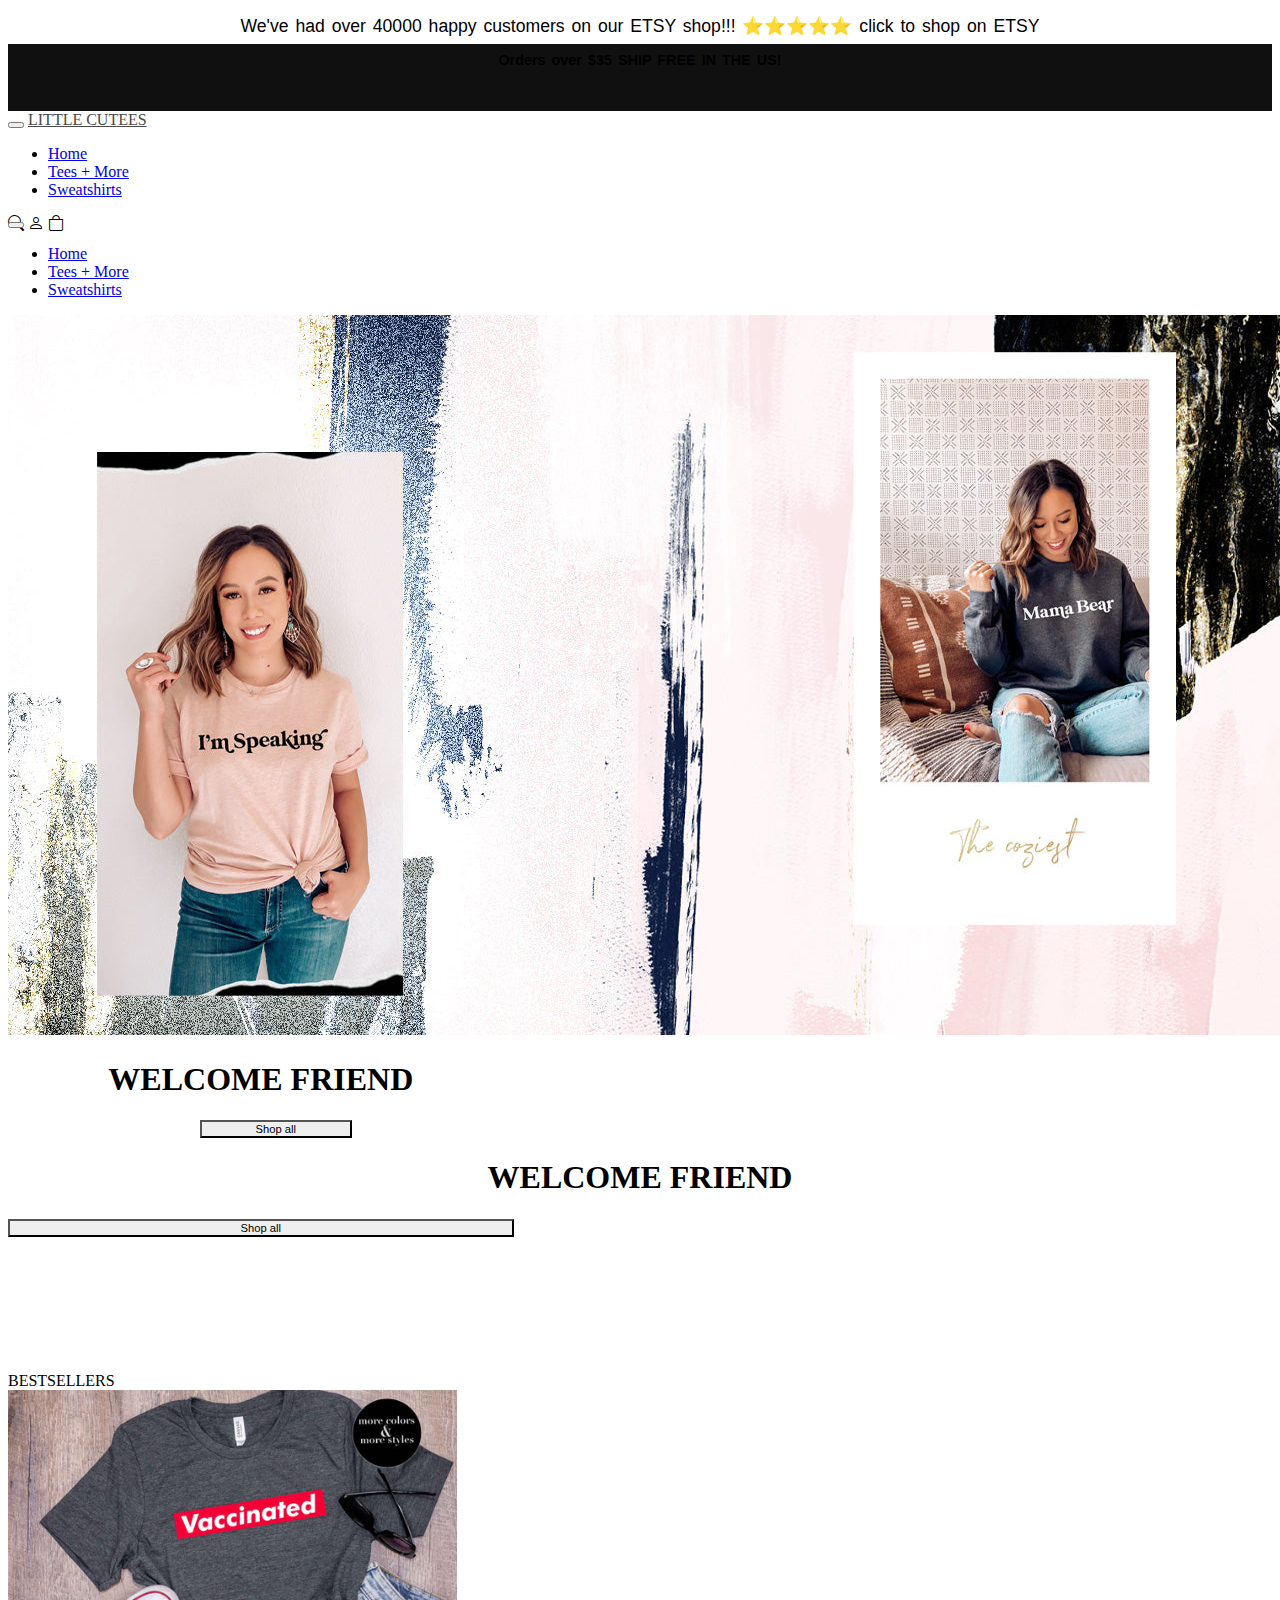
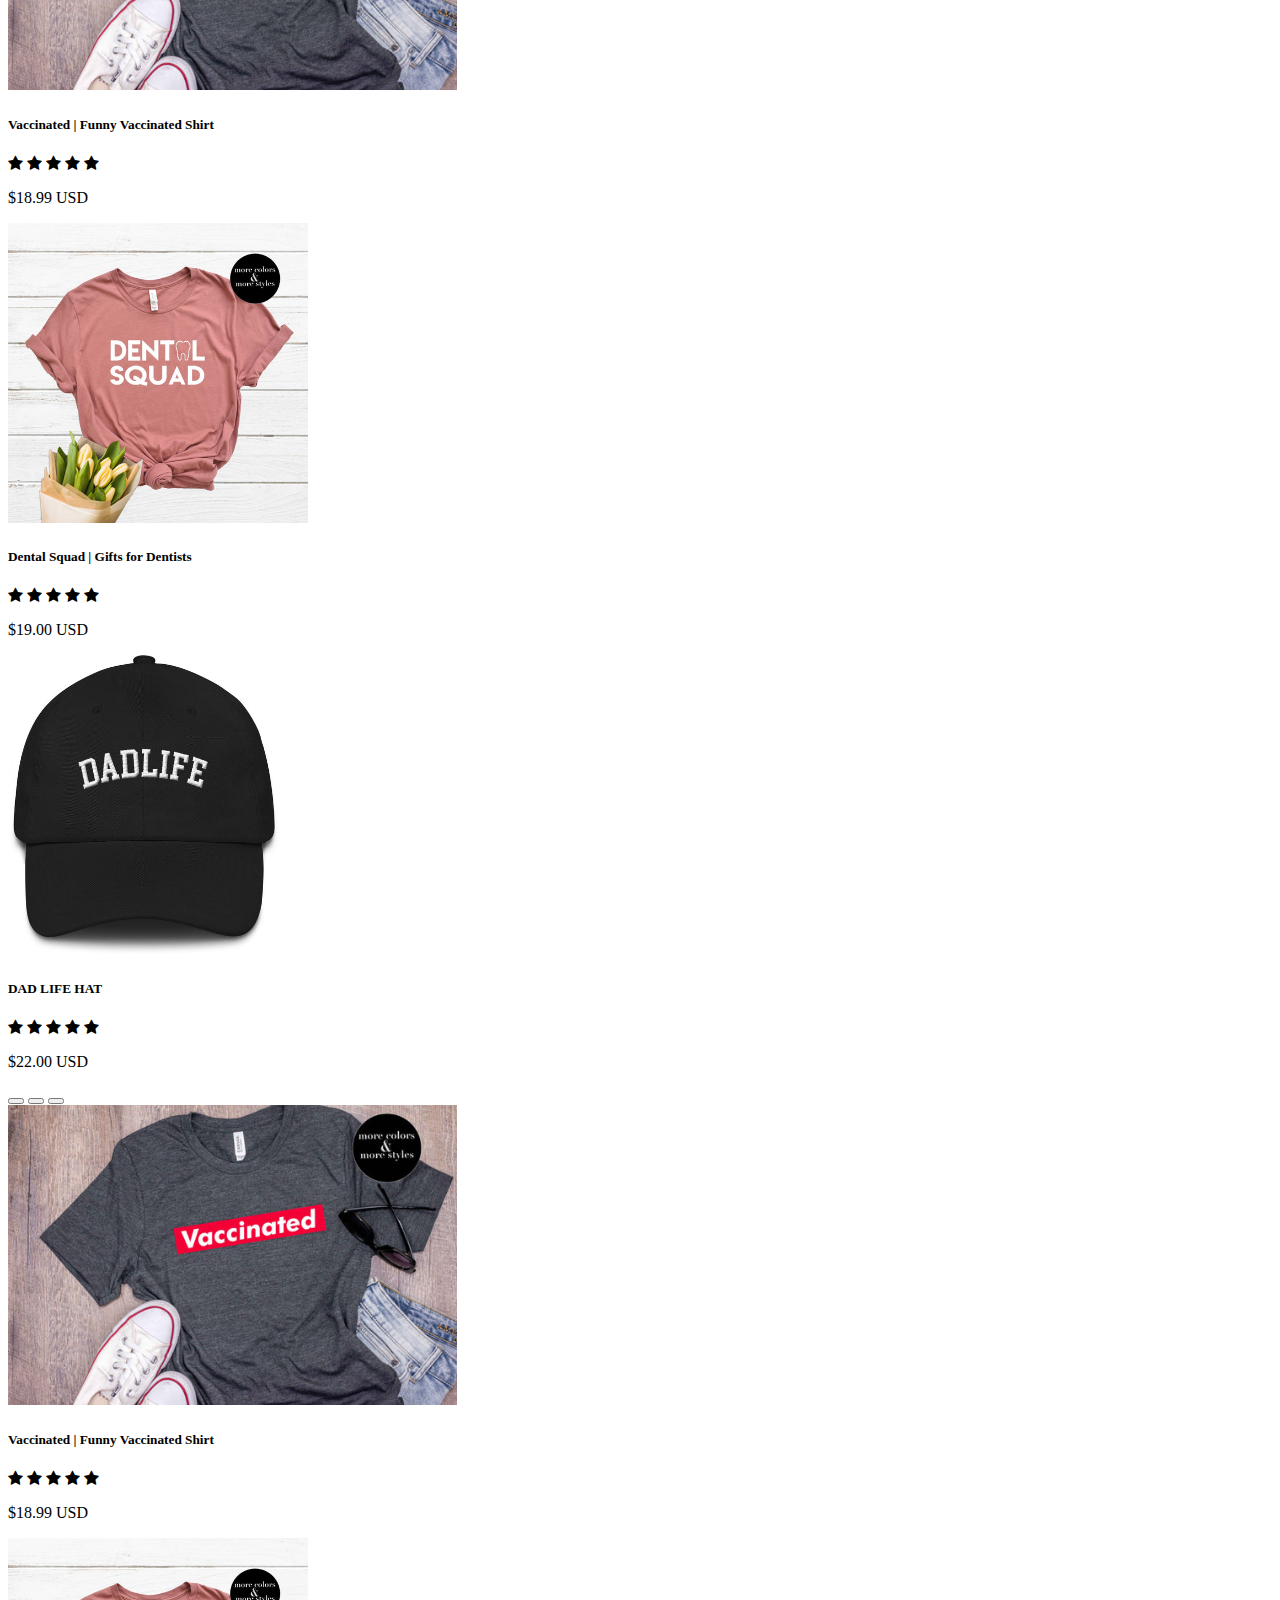
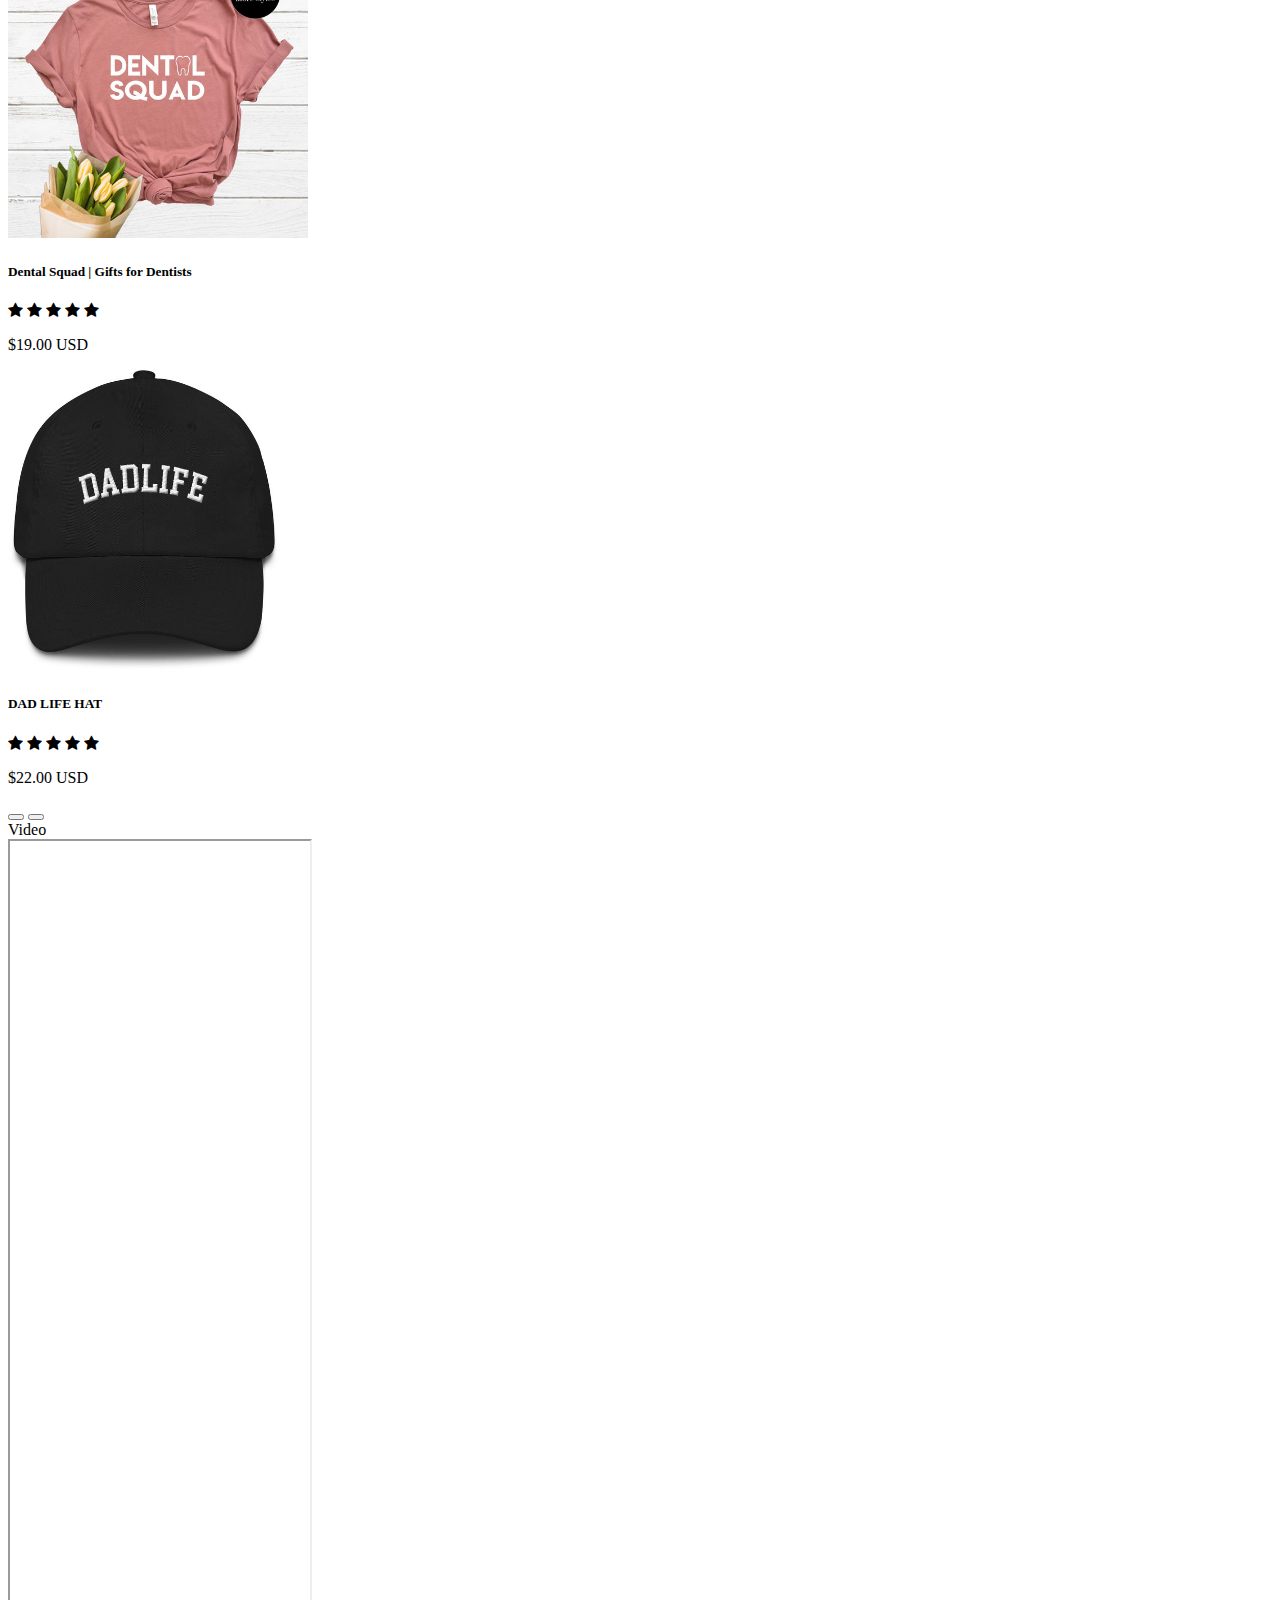
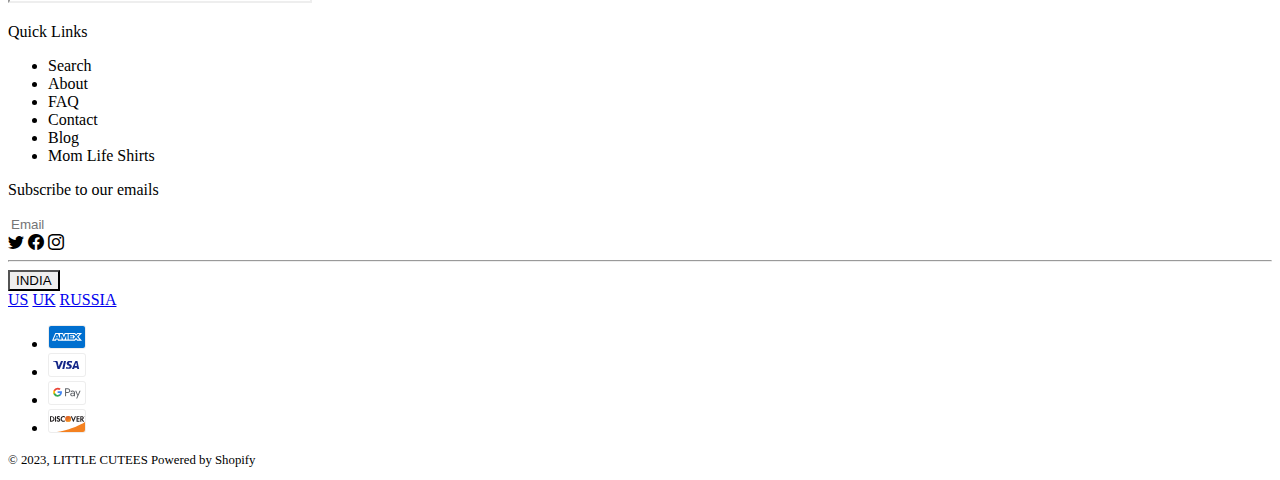
<file: index.html>
<!doctype html>
<html lang="en">
  <head>
    <meta charset="utf-8">
    <meta name="viewport" content="width=device-width, initial-scale=1">
    <title>LITTLE CUTEES:Cute Tees & Cutest Shirts | GET CUTE - LITTLE CUTEES</title>
    <link href="https://cdn.jsdelivr.net/npm/bootstrap@5.3.2/dist/css/bootstrap.min.css" rel="stylesheet" integrity="sha384-T3c6CoIi6uLrA9TneNEoa7RxnatzjcDSCmG1MXxSR1GAsXEV/Dwwykc2MPK8M2HN" crossorigin="anonymous">
    <link rel="stylesheet" href="https://cdnjs.cloudflare.com/ajax/libs/font-awesome/4.7.0/css/font-awesome.min.css">
    <link rel="stylesheet" href="https://cdn.jsdelivr.net/npm/bootstrap-icons@1.3.0/font/bootstrap-icons.css">
    <link rel="stylesheet" href="style.css">
  </head>
  <body>


  <!-- Etsy-banner -->

  <div class="container-fluid bg-black text-white" style="text-align: center; font-size: 1.1rem; font-family: 'Poppins', sans-serif;padding: .6vw; word-spacing: 2px; ">
    <h7>We've had over 40000 happy customers on our ETSY shop!!! ⭐⭐⭐⭐⭐ click to shop on ETSY</h6>
    </div>

    <!-- Shipping-banner -->

    <div class="container-fluid d-flex justify-content-center text-white p-3 d-none d-md-flex" style="height: 6vh; text-align: center; font-size: 1rem; font-family: 'Poppins', sans-serif;padding: .5vw; word-spacing: 2px; align-items: center;background-color: rgb(17, 16, 16); ">
        <h7 style="font-weight: 600; font-size: .9rem;">
            Orders over $35 SHIP FREE IN THE US!</h7>
    </div>

    <!-- Nav-Bar -->

    <div class="container-fluid d-flex border-bottom nav-real">

      <nav class="navbar navbar-expand-lg navbar-light bg-light d-flex justify-content-between navex" style="height: 100px; width: 100%; ">

        <button class="navbar-toggler border-0" type="button" data-bs-toggle="offcanvas" href="#offcanvasExample" role="button" aria-controls="offcanvasExample">
          <span class="navbar-toggler-icon"></span>
        </button>
        <a class="navbar-brand navbrand" href="#" style="font-weight: 500;  color: rgb(72, 73, 72);"><span class="h2" >LITTLE CUTEES </span></a>
       
       
        <div class="collapse navbar-collapse d-flex justify-content-between  d-none d-lg-flex " id="navbarSupportedContent" >
            <div class="nav-1 ">
                <ul class="navbar-nav mr-auto ">
                    <li class="nav-item active">
                      <a class="nav-link" href="/index.html">Home </a>
                    </li>
                    <li class="nav-item">
                      <a class="nav-link" href="#">Tees + More</a>
                    </li>
                    <li class="nav-item">
                        <a class="nav-link" href="sweatshirts.html">Sweatshirts</a>
                      </li>
                  </ul>
            </div>
          </div>

          <div class="icon fw-bold fs-5 ">
            <i class="bi bi-search classicon" ></i>
            <i class="bi bi-person p-2 classicon"></i>
            <i class="bi bi-bag p-2 classicon"></i>
          </div>
      </nav>



    </div>

    </div>

    <!-- Off-canvas -->
    <div class="offcanvas offcanvas-start" tabindex="1" id="offcanvasExample" aria-labelledby="offcanvasExampleLabel">
      <div class="offcanvas-header">
        
        <button type="button" class="btn-close text-reset" data-bs-dismiss="offcanvas" aria-label="Close"></button>
      </div>
      <div class="offcanvas-body d-grid">
        <div class="container-fluid">
          <ul class="navbar-nav mr-auto ">
            <li class="nav-item active">
              <a class="nav-link" href="./index.html">Home </a>
            </li>
            <li class="nav-item">
              <a class="nav-link" href="https://www.littlecutees.com/collections/frontpage">Tees + More</a>
            </li>
            <li class="nav-item">
                <a class="nav-link" href="https://www.littlecutees.com/collections/sweatshirts">Sweatshirts</a>
              </li>
          </ul>
        </div>
    </div>
  </div>

  <!-- Welcome Friend -->
  <div class="container-fluid position-relative ">
    <img src="./images/lc-header.jpg" class="img-fluid  " alt="Responsive image">
    <div class="bg-white position-absolute d-none d-md-grid " style="width: 40%; height: 30% ; top: 200px; left: 350px; ">
      <h1 class="text-center" style="display: flex; align-items: center; justify-content: center;">WELCOME FRIEND</h1>
      <button type="button" class="btn btn-dark " style=" width: 30%; height: 60%; border-radius: 0px; margin-left: 15vw;font-size: .7em; ">Shop all</button>
    </div>
  </div>

  <div class="bg-white  d-grid d-md-none justify-content-center " style="width: 100%; height: 213px ;">
    <h1 class="text-center" style="display: flex; align-items: center; justify-content: center;">WELCOME FRIEND</h1>
    <div class="container-fluid d-flex justify-content-center">
      <button type="button" class="btn btn-dark" style=" width: 40%; height: 50%; border-radius: 0px; font-size: .7em; ">Shop all</button>
    </div>
  </div>

  <div class="container-fluid my-">
    <span class="fs-3 ms-5">BESTSELLERS</span>
  </div>

  <div class="container-fluid ms-2 d-none d-md-flex">
    <div class="row">

      <div class="col-4">
        <div class="card border-0" style="height: 80%;" id="coro-ex">
          <img src="./images/1.jpg" class="card-img" alt="..." style="height: 300px">
          <div class="card-body">
            <h5 class="card-title">Vaccinated | Funny Vaccinated Shirt</h5>
            <p class="card-text">
              <span class="fa fa-star checked"></span>
              <span class="fa fa-star checked"></span>
              <span class="fa fa-star checked"></span>
              <span class="fa fa-star"></span>
              <span class="fa fa-star"></span>
            </p>
            <p>$18.99 USD</p>
          </div>
        </div>
      </div>

      <div class="col-4">
        <div class="card border-0" style="height: 80%;">
          <img src="./images/2.jpg" class="card-img" alt="..." style="height: 300px">
          <div class="card-body">
            <h5 class="card-title">Dental Squad | Gifts for Dentists</h5>
            <p class="card-text">
              <span class="fa fa-star checked"></span>
              <span class="fa fa-star checked"></span>
              <span class="fa fa-star checked"></span>
              <span class="fa fa-star"></span>
              <span class="fa fa-star"></span>
            </p>
            <p>$19.00 USD</p>
          </div>
        </div>
      </div>

      <div class="col-4">
        <div class="card border-0" style="height: 80%;">
          <img src="./images/3.jpg" class="card-img" alt="..." style="height: 300px">
          <div class="card-body">
            <h5 class="card-title">DAD LIFE HAT</h5>
            <p class="card-text">
              <span class="fa fa-star checked"></span>
              <span class="fa fa-star checked"></span>
              <span class="fa fa-star checked"></span>
              <span class="fa fa-star"></span>
              <span class="fa fa-star"></span>
            </p>
            <p>$22.00 USD</p>
          </div>
        </div>
      </div>

    </div>
  </div>



  <div id="carouselExampleIndicators" class="carousel slide d-flex d-md-none">
    <div class="carousel-indicators">
      <button type="button" data-bs-target="#coro-ex" data-bs-slide-to="0" class="active" aria-current="true" aria-label="Slide 1"></button>
      <button type="button" data-bs-target="#carouselExampleIndicators" data-bs-slide-to="1" aria-label="Slide 2"></button>
      <button type="button" data-bs-target="#carouselExampleIndicators" data-bs-slide-to="2" aria-label="Slide 3"></button>
    </div>
    <div class="carousel-inner">
      <div class="carousel-item active">
        <div class="container-fluid ms-4">
          <div class="row">
      
            <div class="col-6">
              <div class="card border-0" style="height: 80%;" id="coro-ex">
                <img src="./images/1.jpg" class="card-img" alt="..." style="height: 300px">
                <div class="card-body">
                  <h5 class="card-title">Vaccinated | Funny Vaccinated Shirt</h5>
                  <p class="card-text">
                    <span class="fa fa-star checked"></span>
                    <span class="fa fa-star checked"></span>
                    <span class="fa fa-star checked"></span>
                    <span class="fa fa-star"></span>
                    <span class="fa fa-star"></span>
                  </p>
                  <p>$18.99 USD</p>
                </div>
              </div>
            </div>
      
            <div class="col-6">
              <div class="card border-0" style="height: 80%;">
                <img src="./images/2.jpg" class="card-img" alt="..." style="height: 300px">
                <div class="card-body">
                  <h5 class="card-title">Dental Squad | Gifts for Dentists</h5>
                  <p class="card-text">
                    <span class="fa fa-star checked"></span>
                    <span class="fa fa-star checked"></span>
                    <span class="fa fa-star checked"></span>
                    <span class="fa fa-star"></span>
                    <span class="fa fa-star"></span>
                  </p>
                  <p>$19.00 USD</p>
                </div>
              </div>
            </div>
      
           
      
          </div>
        </div>
      </div>



      <div class="carousel-item">
        <div class="container-fluid ms-4">
          <div class="row">
        <div class="col-6">
          <div class="card border-0" style="height: 80%;">
            <img src="./images/3.jpg" class="card-img" alt="..." style="height: 300px">
            <div class="card-body">
              <h5 class="card-title">DAD LIFE HAT</h5>
              <p class="card-text">
                <span class="fa fa-star checked"></span>
                <span class="fa fa-star checked"></span>
                <span class="fa fa-star checked"></span>
                <span class="fa fa-star"></span>
                <span class="fa fa-star"></span>
              </p>
              <p>$22.00 USD</p>
            </div>
          </div>
            </div>
          </div>
        </div>
      </div>

    </div>
    <button class="carousel-control-prev" type="button" data-bs-target="#carouselExampleIndicators" data-bs-slide="prev">
      <span class="carousel-control-prev-icon" aria-hidden="true"></span>
      <span class="visually-hidden2 text-danger"></span>
    </button>
    <button class="carousel-control-next" type="button" data-bs-target="#carouselExampleIndicators" data-bs-slide="next">
      <span class="carousel-control-next-icon" aria-hidden="true"></span>
      <span class="visually-hidden"></span>
    </button>
  </div>

  <div class="container-fluid">
    <span class="fs-3 ms-5">Video</span>
  </div>

<div class="container-fluid">
    <div class="row">
        <div class="col-lg-12">
           
            <div class="embed-responsive embed-responsive-16by9">
                <iframe class="embed-responsive-item w-100" src="https://www.youtube.com/embed/ZBn9CoYyTZk?si=kDGFpa2N6A2uPQ8A&amp;controls=0" title="YouTube video player"  allow="accelerometer; autoplay; clipboard-write; encrypted-media; gyroscope; picture-in-picture; web-share" allowfullscreen></iframe>
            </div>
        </div>
    </div>
</div>


<div class="container-fluid bg-dark " style="height: 100%;"> 
  <div class="row">
    <div class="row"><p class="text-center text-white py-3">Quick Links</p></div>

    <div class="row w-100">
      <div class="col-12 w-100">

        <ul class="list-group-horizontal d-md-flex  justify-content-center text-white">
          <li class="list-group-item me-3">Search</li>
          <li class="list-group-item me-3">About</li>
          <li class="list-group-item me-3">FAQ</li>
          <li class="list-group-item me-3">Contact</li>
          <li class="list-group-item me-3">Blog</li>
          <li class="list-group-item me-3">Mom Life Shirts</li>
        </ul>
      </div>
      
    </div>
    <div class="row">
      <div class="col-12 text-md-start text-sm-center text-white cclass fw-bold">
        <p>Subscribe to our emails</p>
      </div>
    </div>

    <div class="row">
      <div class="col-sm-12 col-md-12 col-lg-6 col-xl-6 " >
        <form>
          <div class="form-group mb-2 d-flex justify-content-md-start  justify-content-sm-center bclass">
            <input type="email" class="form-control  bg-dark text-white" id="exampleInputEmail1" aria-describedby="emailHelp" placeholder="Email" style="height: 100%; background-color: dark;border: 1px solid white; border-radius: 0cm;color: white; width: 27%;">
          </div>
        </form>
      </div>
      <div class="col-sm-12 col-md-12 col-lg-6 col-xl-6  d-flex justify-content-md-end  justify-content-sm-center dclass my-sm-4 my-md-0 ">
        <div class="icon fw-bold fs-5 text-end text-white d-md  ">
          <i class="bi bi-twitter " ></i>
          <i class="bi bi-facebook p-2"></i>
          <i class="bi bi-instagram p-2"></i>
        </div>
      </div>
  </div>
  </div>
</div>

<hr class="m-0">
<div class="container-fluid bg-dark w-100">

  <!-- inside  -->
  <div class="row">
    <!-- col-1 -->
    <div class="col-md-6 col-sm-12 my-2 ">

      <div class="dropdown text-white">
        <button class="btn btn-secondary dropdown-toggle bg-dark border-1 text-white" type="button" id="dropdownMenuButton" data-toggle="dropdown" aria-haspopup="true" aria-expanded="false" style="border-radius: 0px;">
          INDIA
        </button>
        <div class="dropdown-menu" aria-labelledby="dropdownMenuButton">
          <a class="dropdown-item text-white" href="#">US</a>
          <a class="dropdown-item text-white" href="#">UK</a>
          <a class="dropdown-item" href="#">RUSSIA</a>
        </div>
      </div>
    </div>
    <!-- col-1 -->
    <div class="ccol-md-6 col-sm-12 my-2">
      <ul class="list-group-horizontal d-flex justify-content-lg-end justify-content-sm-center justify-content-md-end fclass ">
        <li class="list-group-item"><svg class="icon icon--full-color mx-2" xmlns="http://www.w3.org/2000/svg" role="img" viewBox="0 0 38 24" width="38" height="24" aria-labelledby="pi-american_express"><title id="pi-american_express">American Express</title><g fill="none"><path fill="#000" d="M35,0 L3,0 C1.3,0 0,1.3 0,3 L0,21 C0,22.7 1.4,24 3,24 L35,24 C36.7,24 38,22.7 38,21 L38,3 C38,1.3 36.6,0 35,0 Z" opacity=".07"></path><path fill="#006FCF" d="M35,1 C36.1,1 37,1.9 37,3 L37,21 C37,22.1 36.1,23 35,23 L3,23 C1.9,23 1,22.1 1,21 L1,3 C1,1.9 1.9,1 3,1 L35,1"></path><path fill="#FFF" d="M8.971,10.268 L9.745,12.144 L8.203,12.144 L8.971,10.268 Z M25.046,10.346 L22.069,10.346 L22.069,11.173 L24.998,11.173 L24.998,12.412 L22.075,12.412 L22.075,13.334 L25.052,13.334 L25.052,14.073 L27.129,11.828 L25.052,9.488 L25.046,10.346 L25.046,10.346 Z M10.983,8.006 L14.978,8.006 L15.865,9.941 L16.687,8 L27.057,8 L28.135,9.19 L29.25,8 L34.013,8 L30.494,11.852 L33.977,15.68 L29.143,15.68 L28.065,14.49 L26.94,15.68 L10.03,15.68 L9.536,14.49 L8.406,14.49 L7.911,15.68 L4,15.68 L7.286,8 L10.716,8 L10.983,8.006 Z M19.646,9.084 L17.407,9.084 L15.907,12.62 L14.282,9.084 L12.06,9.084 L12.06,13.894 L10,9.084 L8.007,9.084 L5.625,14.596 L7.18,14.596 L7.674,13.406 L10.27,13.406 L10.764,14.596 L13.484,14.596 L13.484,10.661 L15.235,14.602 L16.425,14.602 L18.165,10.673 L18.165,14.603 L19.623,14.603 L19.647,9.083 L19.646,9.084 Z M28.986,11.852 L31.517,9.084 L29.695,9.084 L28.094,10.81 L26.546,9.084 L20.652,9.084 L20.652,14.602 L26.462,14.602 L28.076,12.864 L29.624,14.602 L31.499,14.602 L28.987,11.852 L28.986,11.852 Z"></path></g></svg></li>
        <li class="list-group-item"><svg class="icon icon--full-color mx-2" viewBox="0 0 38 24" xmlns="http://www.w3.org/2000/svg" role="img" width="38" height="24" aria-labelledby="pi-visa"><title id="pi-visa">Visa</title><path opacity=".07" d="M35 0H3C1.3 0 0 1.3 0 3v18c0 1.7 1.4 3 3 3h32c1.7 0 3-1.3 3-3V3c0-1.7-1.4-3-3-3z"></path><path fill="#fff" d="M35 1c1.1 0 2 .9 2 2v18c0 1.1-.9 2-2 2H3c-1.1 0-2-.9-2-2V3c0-1.1.9-2 2-2h32"></path><path d="M28.3 10.1H28c-.4 1-.7 1.5-1 3h1.9c-.3-1.5-.3-2.2-.6-3zm2.9 5.9h-1.7c-.1 0-.1 0-.2-.1l-.2-.9-.1-.2h-2.4c-.1 0-.2 0-.2.2l-.3.9c0 .1-.1.1-.1.1h-2.1l.2-.5L27 8.7c0-.5.3-.7.8-.7h1.5c.1 0 .2 0 .2.2l1.4 6.5c.1.4.2.7.2 1.1.1.1.1.1.1.2zm-13.4-.3l.4-1.8c.1 0 .2.1.2.1.7.3 1.4.5 2.1.4.2 0 .5-.1.7-.2.5-.2.5-.7.1-1.1-.2-.2-.5-.3-.8-.5-.4-.2-.8-.4-1.1-.7-1.2-1-.8-2.4-.1-3.1.6-.4.9-.8 1.7-.8 1.2 0 2.5 0 3.1.2h.1c-.1.6-.2 1.1-.4 1.7-.5-.2-1-.4-1.5-.4-.3 0-.6 0-.9.1-.2 0-.3.1-.4.2-.2.2-.2.5 0 .7l.5.4c.4.2.8.4 1.1.6.5.3 1 .8 1.1 1.4.2.9-.1 1.7-.9 2.3-.5.4-.7.6-1.4.6-1.4 0-2.5.1-3.4-.2-.1.2-.1.2-.2.1zm-3.5.3c.1-.7.1-.7.2-1 .5-2.2 1-4.5 1.4-6.7.1-.2.1-.3.3-.3H18c-.2 1.2-.4 2.1-.7 3.2-.3 1.5-.6 3-1 4.5 0 .2-.1.2-.3.2M5 8.2c0-.1.2-.2.3-.2h3.4c.5 0 .9.3 1 .8l.9 4.4c0 .1 0 .1.1.2 0-.1.1-.1.1-.1l2.1-5.1c-.1-.1 0-.2.1-.2h2.1c0 .1 0 .1-.1.2l-3.1 7.3c-.1.2-.1.3-.2.4-.1.1-.3 0-.5 0H9.7c-.1 0-.2 0-.2-.2L7.9 9.5c-.2-.2-.5-.5-.9-.6-.6-.3-1.7-.5-1.9-.5L5 8.2z" fill="#142688"></path></svg></li>
        <li class="list-group-item"><svg class="icon icon--full-color mx-2" xmlns="http://www.w3.org/2000/svg" role="img" viewBox="0 0 38 24" width="38" height="24" aria-labelledby="pi-google_pay"><title id="pi-google_pay">Google Pay</title><path d="M35 0H3C1.3 0 0 1.3 0 3v18c0 1.7 1.4 3 3 3h32c1.7 0 3-1.3 3-3V3c0-1.7-1.4-3-3-3z" fill="#000" opacity=".07"></path><path d="M35 1c1.1 0 2 .9 2 2v18c0 1.1-.9 2-2 2H3c-1.1 0-2-.9-2-2V3c0-1.1.9-2 2-2h32" fill="#FFF"></path><path d="M18.093 11.976v3.2h-1.018v-7.9h2.691a2.447 2.447 0 0 1 1.747.692 2.28 2.28 0 0 1 .11 3.224l-.11.116c-.47.447-1.098.69-1.747.674l-1.673-.006zm0-3.732v2.788h1.698c.377.012.741-.135 1.005-.404a1.391 1.391 0 0 0-1.005-2.354l-1.698-.03zm6.484 1.348c.65-.03 1.286.188 1.778.613.445.43.682 1.03.65 1.649v3.334h-.969v-.766h-.049a1.93 1.93 0 0 1-1.673.931 2.17 2.17 0 0 1-1.496-.533 1.667 1.667 0 0 1-.613-1.324 1.606 1.606 0 0 1 .613-1.336 2.746 2.746 0 0 1 1.698-.515c.517-.02 1.03.093 1.49.331v-.208a1.134 1.134 0 0 0-.417-.901 1.416 1.416 0 0 0-.98-.368 1.545 1.545 0 0 0-1.319.717l-.895-.564a2.488 2.488 0 0 1 2.182-1.06zM23.29 13.52a.79.79 0 0 0 .337.662c.223.176.5.269.785.263.429-.001.84-.17 1.146-.472.305-.286.478-.685.478-1.103a2.047 2.047 0 0 0-1.324-.374 1.716 1.716 0 0 0-1.03.294.883.883 0 0 0-.392.73zm9.286-3.75l-3.39 7.79h-1.048l1.281-2.728-2.224-5.062h1.103l1.612 3.885 1.569-3.885h1.097z" fill="#5F6368"></path><path d="M13.986 11.284c0-.308-.024-.616-.073-.92h-4.29v1.747h2.451a2.096 2.096 0 0 1-.9 1.373v1.134h1.464a4.433 4.433 0 0 0 1.348-3.334z" fill="#4285F4"></path><path d="M9.629 15.721a4.352 4.352 0 0 0 3.01-1.097l-1.466-1.14a2.752 2.752 0 0 1-4.094-1.44H5.577v1.17a4.53 4.53 0 0 0 4.052 2.507z" fill="#34A853"></path><path d="M7.079 12.05a2.709 2.709 0 0 1 0-1.735v-1.17H5.577a4.505 4.505 0 0 0 0 4.075l1.502-1.17z" fill="#FBBC04"></path><path d="M9.629 8.44a2.452 2.452 0 0 1 1.74.68l1.3-1.293a4.37 4.37 0 0 0-3.065-1.183 4.53 4.53 0 0 0-4.027 2.5l1.502 1.171a2.715 2.715 0 0 1 2.55-1.875z" fill="#EA4335"></path></svg></li>
        <li class="list-group-item"><svg class="icon icon--full-color mx-2" viewBox="0 0 38 24" width="38" height="24" role="img" aria-labelledby="pi-discover" fill="none" xmlns="http://www.w3.org/2000/svg"><title id="pi-discover">Discover</title><path fill="#000" opacity=".07" d="M35 0H3C1.3 0 0 1.3 0 3v18c0 1.7 1.4 3 3 3h32c1.7 0 3-1.3 3-3V3c0-1.7-1.4-3-3-3z"></path><path d="M35 1c1.1 0 2 .9 2 2v18c0 1.1-.9 2-2 2H3c-1.1 0-2-.9-2-2V3c0-1.1.9-2 2-2h32z" fill="#fff"></path><path d="M3.57 7.16H2v5.5h1.57c.83 0 1.43-.2 1.96-.63.63-.52 1-1.3 1-2.11-.01-1.63-1.22-2.76-2.96-2.76zm1.26 4.14c-.34.3-.77.44-1.47.44h-.29V8.1h.29c.69 0 1.11.12 1.47.44.37.33.59.84.59 1.37 0 .53-.22 1.06-.59 1.39zm2.19-4.14h1.07v5.5H7.02v-5.5zm3.69 2.11c-.64-.24-.83-.4-.83-.69 0-.35.34-.61.8-.61.32 0 .59.13.86.45l.56-.73c-.46-.4-1.01-.61-1.62-.61-.97 0-1.72.68-1.72 1.58 0 .76.35 1.15 1.35 1.51.42.15.63.25.74.31.21.14.32.34.32.57 0 .45-.35.78-.83.78-.51 0-.92-.26-1.17-.73l-.69.67c.49.73 1.09 1.05 1.9 1.05 1.11 0 1.9-.74 1.9-1.81.02-.89-.35-1.29-1.57-1.74zm1.92.65c0 1.62 1.27 2.87 2.9 2.87.46 0 .86-.09 1.34-.32v-1.26c-.43.43-.81.6-1.29.6-1.08 0-1.85-.78-1.85-1.9 0-1.06.79-1.89 1.8-1.89.51 0 .9.18 1.34.62V7.38c-.47-.24-.86-.34-1.32-.34-1.61 0-2.92 1.28-2.92 2.88zm12.76.94l-1.47-3.7h-1.17l2.33 5.64h.58l2.37-5.64h-1.16l-1.48 3.7zm3.13 1.8h3.04v-.93h-1.97v-1.48h1.9v-.93h-1.9V8.1h1.97v-.94h-3.04v5.5zm7.29-3.87c0-1.03-.71-1.62-1.95-1.62h-1.59v5.5h1.07v-2.21h.14l1.48 2.21h1.32l-1.73-2.32c.81-.17 1.26-.72 1.26-1.56zm-2.16.91h-.31V8.03h.33c.67 0 1.03.28 1.03.82 0 .55-.36.85-1.05.85z" fill="#231F20"></path><path d="M20.16 12.86a2.931 2.931 0 100-5.862 2.931 2.931 0 000 5.862z" fill="url(#pi-paint0_linear)"></path><path opacity=".65" d="M20.16 12.86a2.931 2.931 0 100-5.862 2.931 2.931 0 000 5.862z" fill="url(#pi-paint1_linear)"></path><path d="M36.57 7.506c0-.1-.07-.15-.18-.15h-.16v.48h.12v-.19l.14.19h.14l-.16-.2c.06-.01.1-.06.1-.13zm-.2.07h-.02v-.13h.02c.06 0 .09.02.09.06 0 .05-.03.07-.09.07z" fill="#231F20"></path><path d="M36.41 7.176c-.23 0-.42.19-.42.42 0 .23.19.42.42.42.23 0 .42-.19.42-.42 0-.23-.19-.42-.42-.42zm0 .77c-.18 0-.34-.15-.34-.35 0-.19.15-.35.34-.35.18 0 .33.16.33.35 0 .19-.15.35-.33.35z" fill="#231F20"></path><path d="M37 12.984S27.09 19.873 8.976 23h26.023a2 2 0 002-1.984l.024-3.02L37 12.985z" fill="#F48120"></path><defs><linearGradient id="pi-paint0_linear" x1="21.657" y1="12.275" x2="19.632" y2="9.104" gradientUnits="userSpaceOnUse"><stop stop-color="#F89F20"></stop><stop offset=".25" stop-color="#F79A20"></stop><stop offset=".533" stop-color="#F68D20"></stop><stop offset=".62" stop-color="#F58720"></stop><stop offset=".723" stop-color="#F48120"></stop><stop offset="1" stop-color="#F37521"></stop></linearGradient><linearGradient id="pi-paint1_linear" x1="21.338" y1="12.232" x2="18.378" y2="6.446" gradientUnits="userSpaceOnUse"><stop stop-color="#F58720"></stop><stop offset=".359" stop-color="#E16F27"></stop><stop offset=".703" stop-color="#D4602C"></stop><stop offset=".982" stop-color="#D05B2E"></stop></linearGradient></defs></svg></li>
      </ul>
      <p class="text-white d-flex fclass  justify-content-lg-end justify-content-sm-center justify-content-md-end " style="font-size: .8rem;">© 2023, LITTLE CUTEES Powered by Shopify</p>
    </div>
  </div>
</div>

<script src="https://cdn.jsdelivr.net/npm/@popperjs/core@2.11.8/dist/umd/popper.min.js" integrity="sha384-I7E8VVD/ismYTF4hNIPjVp/Zjvgyol6VFvRkX/vR+Vc4jQkC+hVqc2pM8ODewa9r" crossorigin="anonymous"></script>
    <script src="https://cdn.jsdelivr.net/npm/bootstrap@5.3.2/dist/js/bootstrap.min.js" integrity="sha384-BBtl+eGJRgqQAUMxJ7pMwbEyER4l1g+O15P+16Ep7Q9Q+zqX6gSbd85u4mG4QzX+" crossorigin="anonymous"></script>
  </body>
</html>
</file>
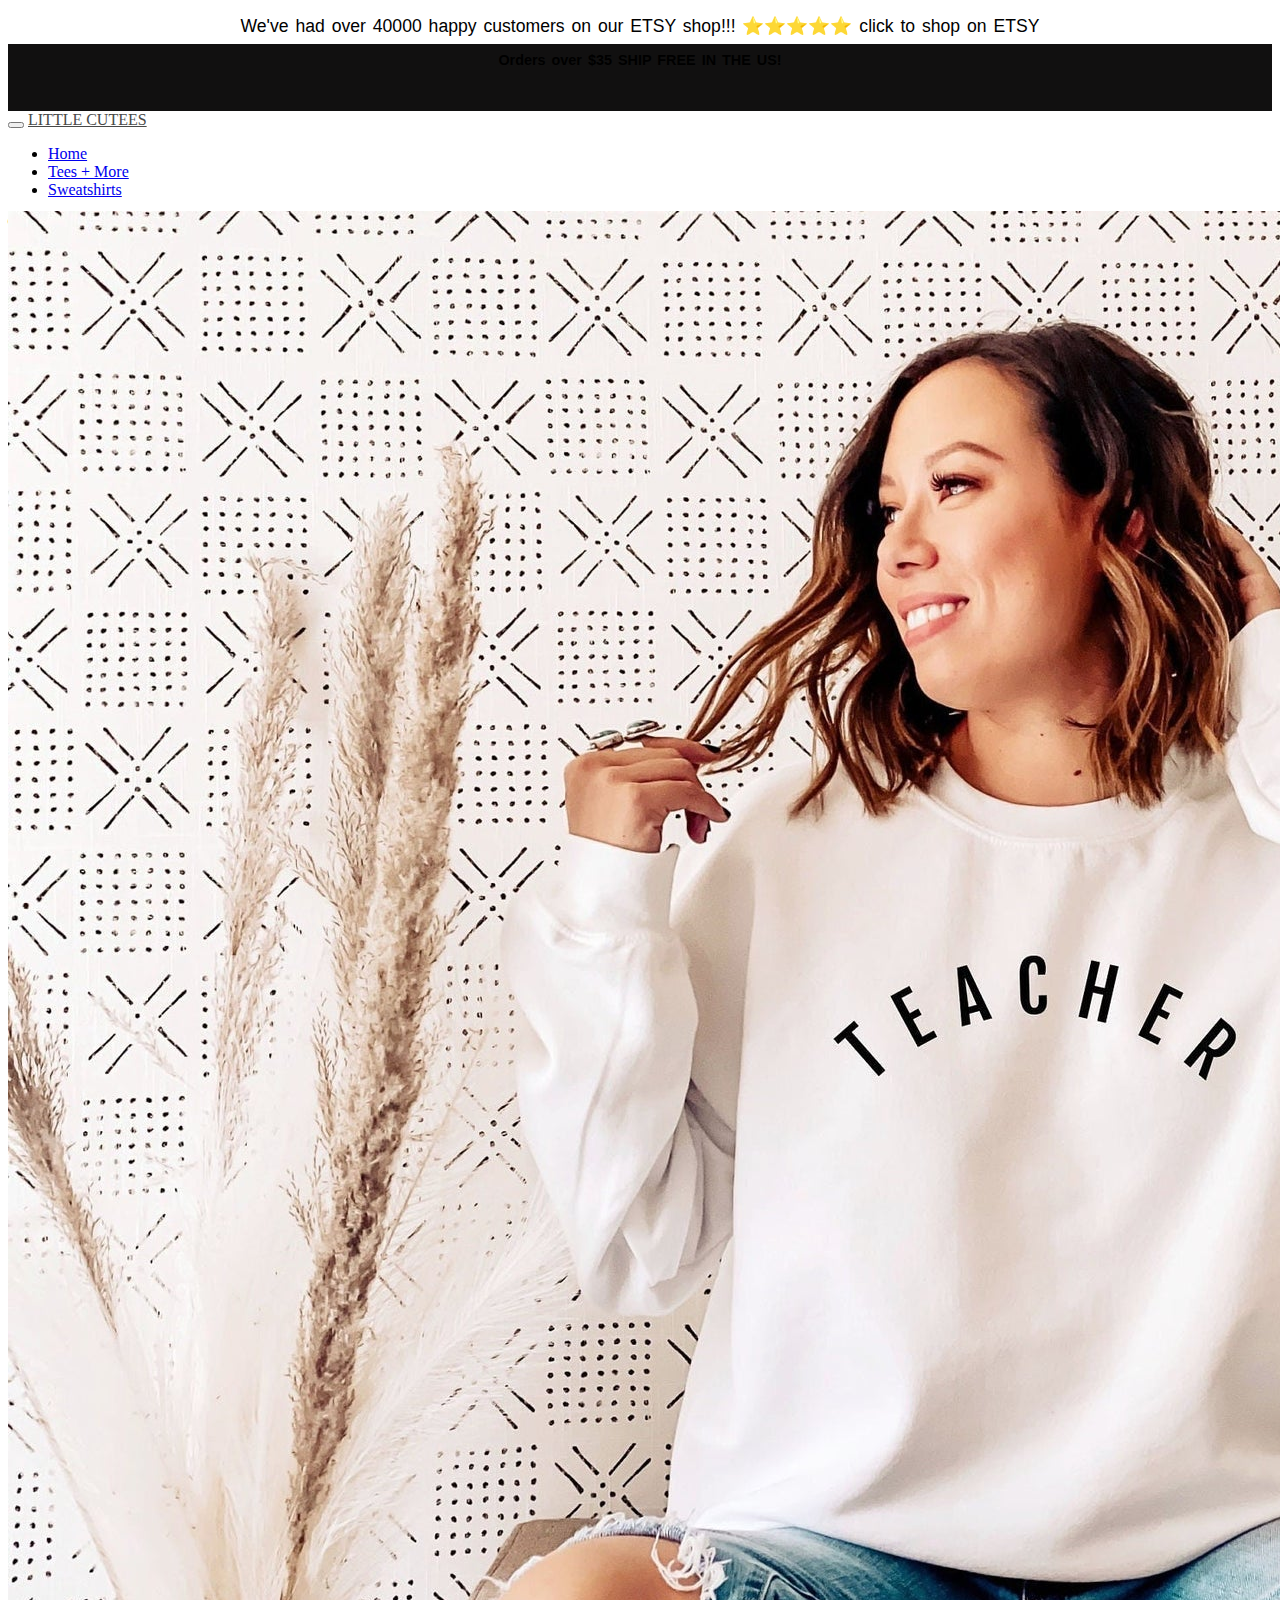
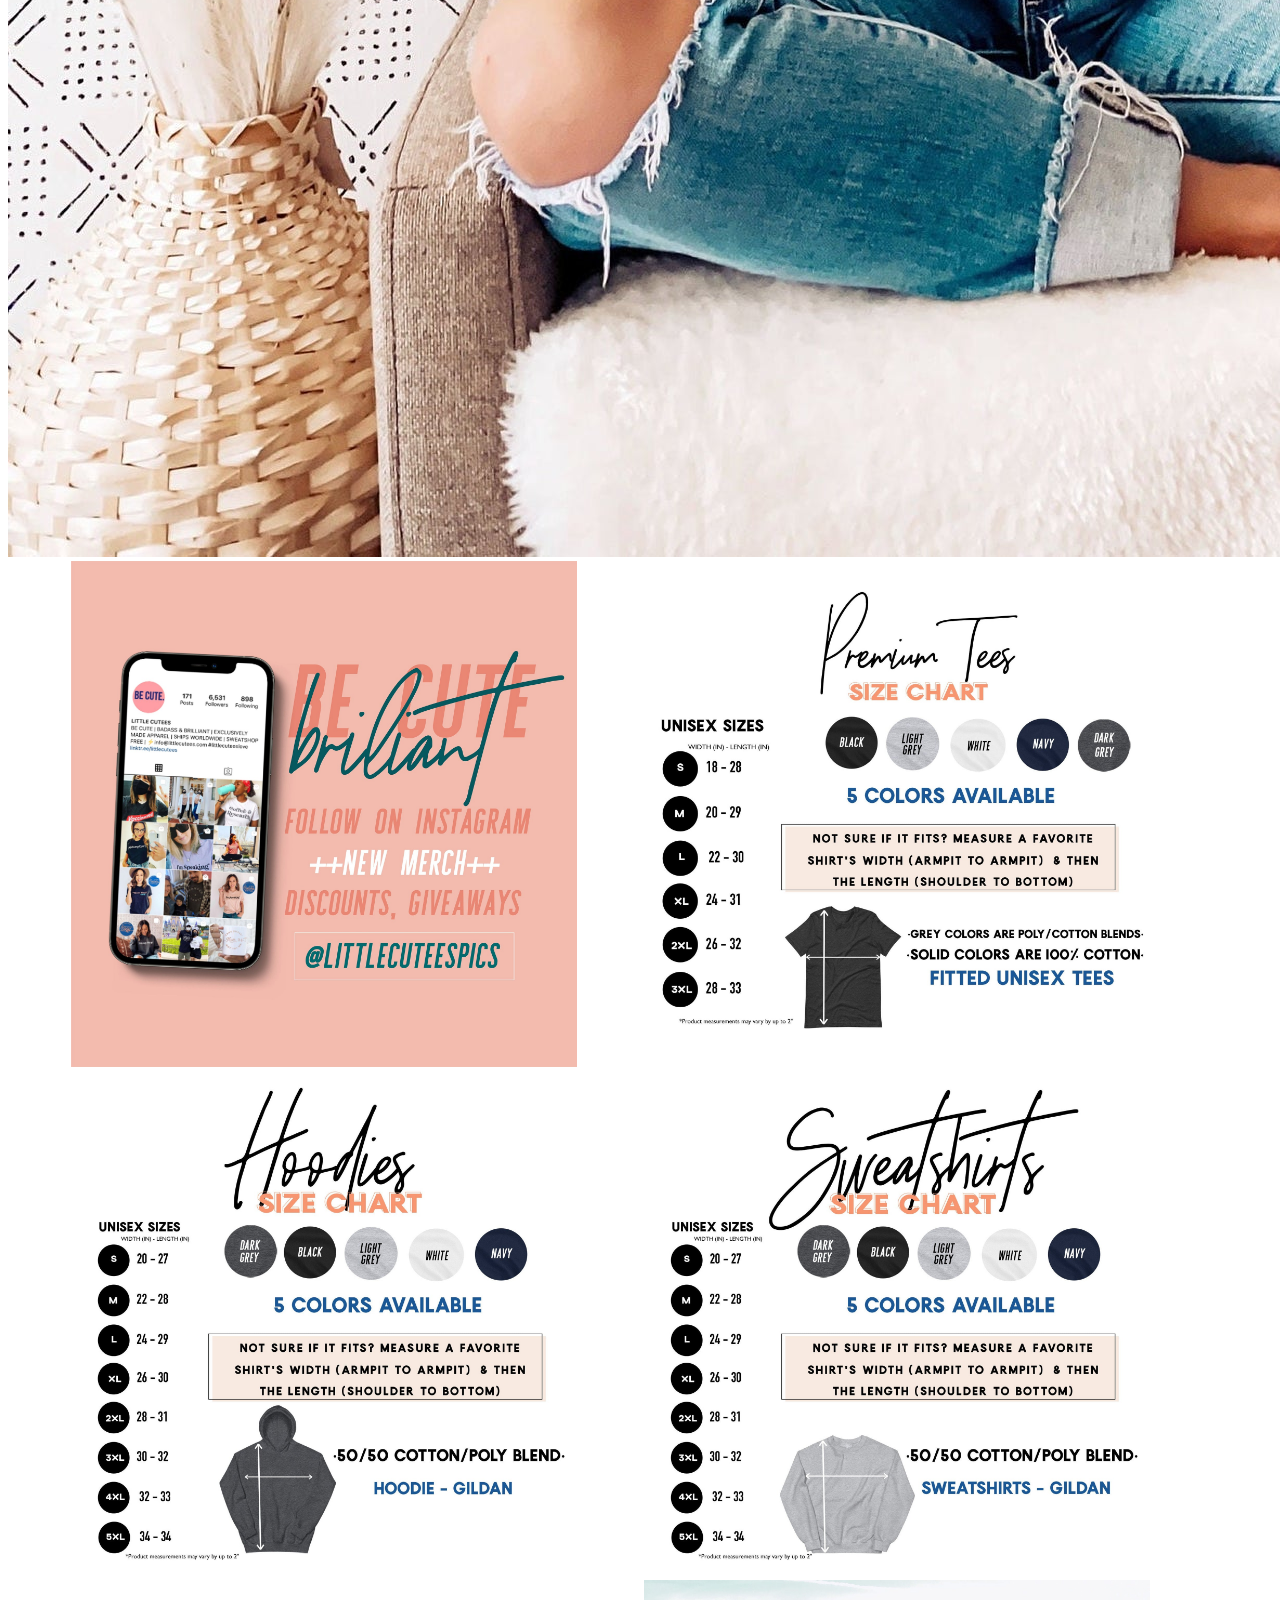
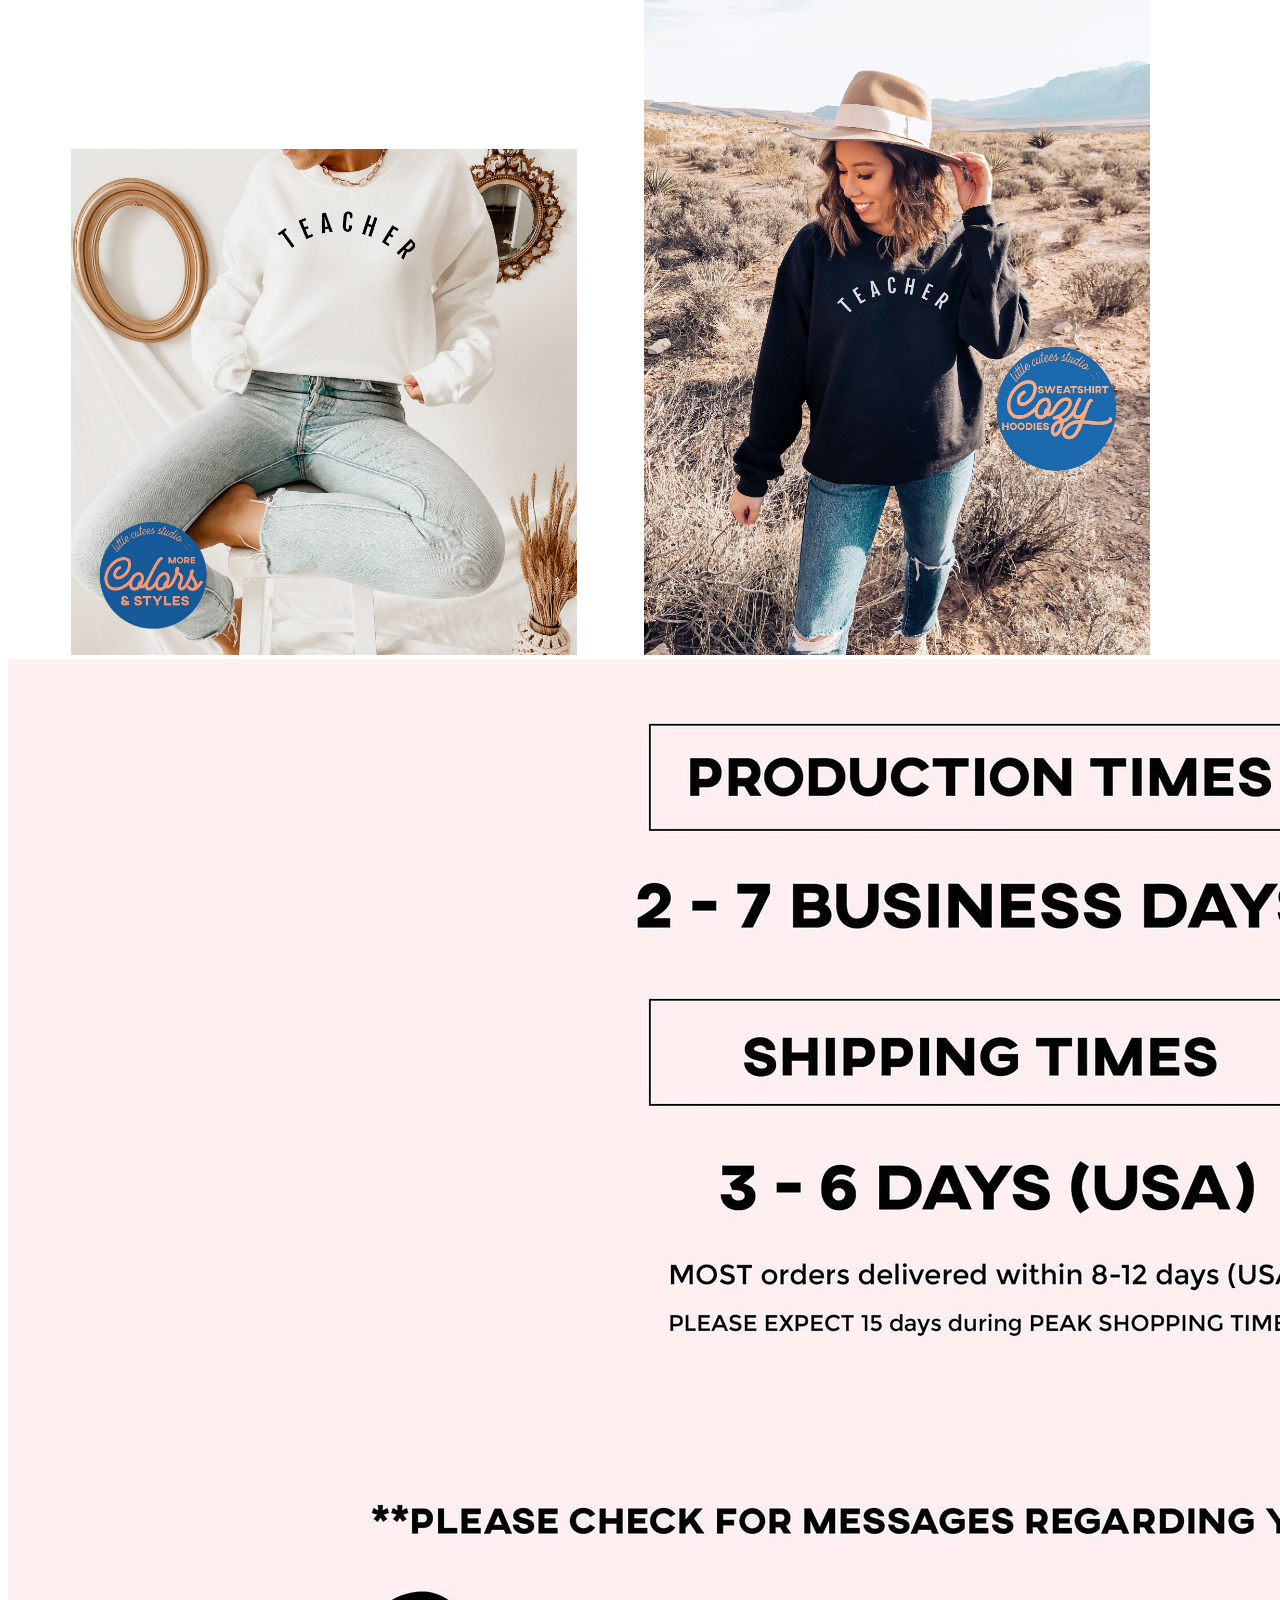
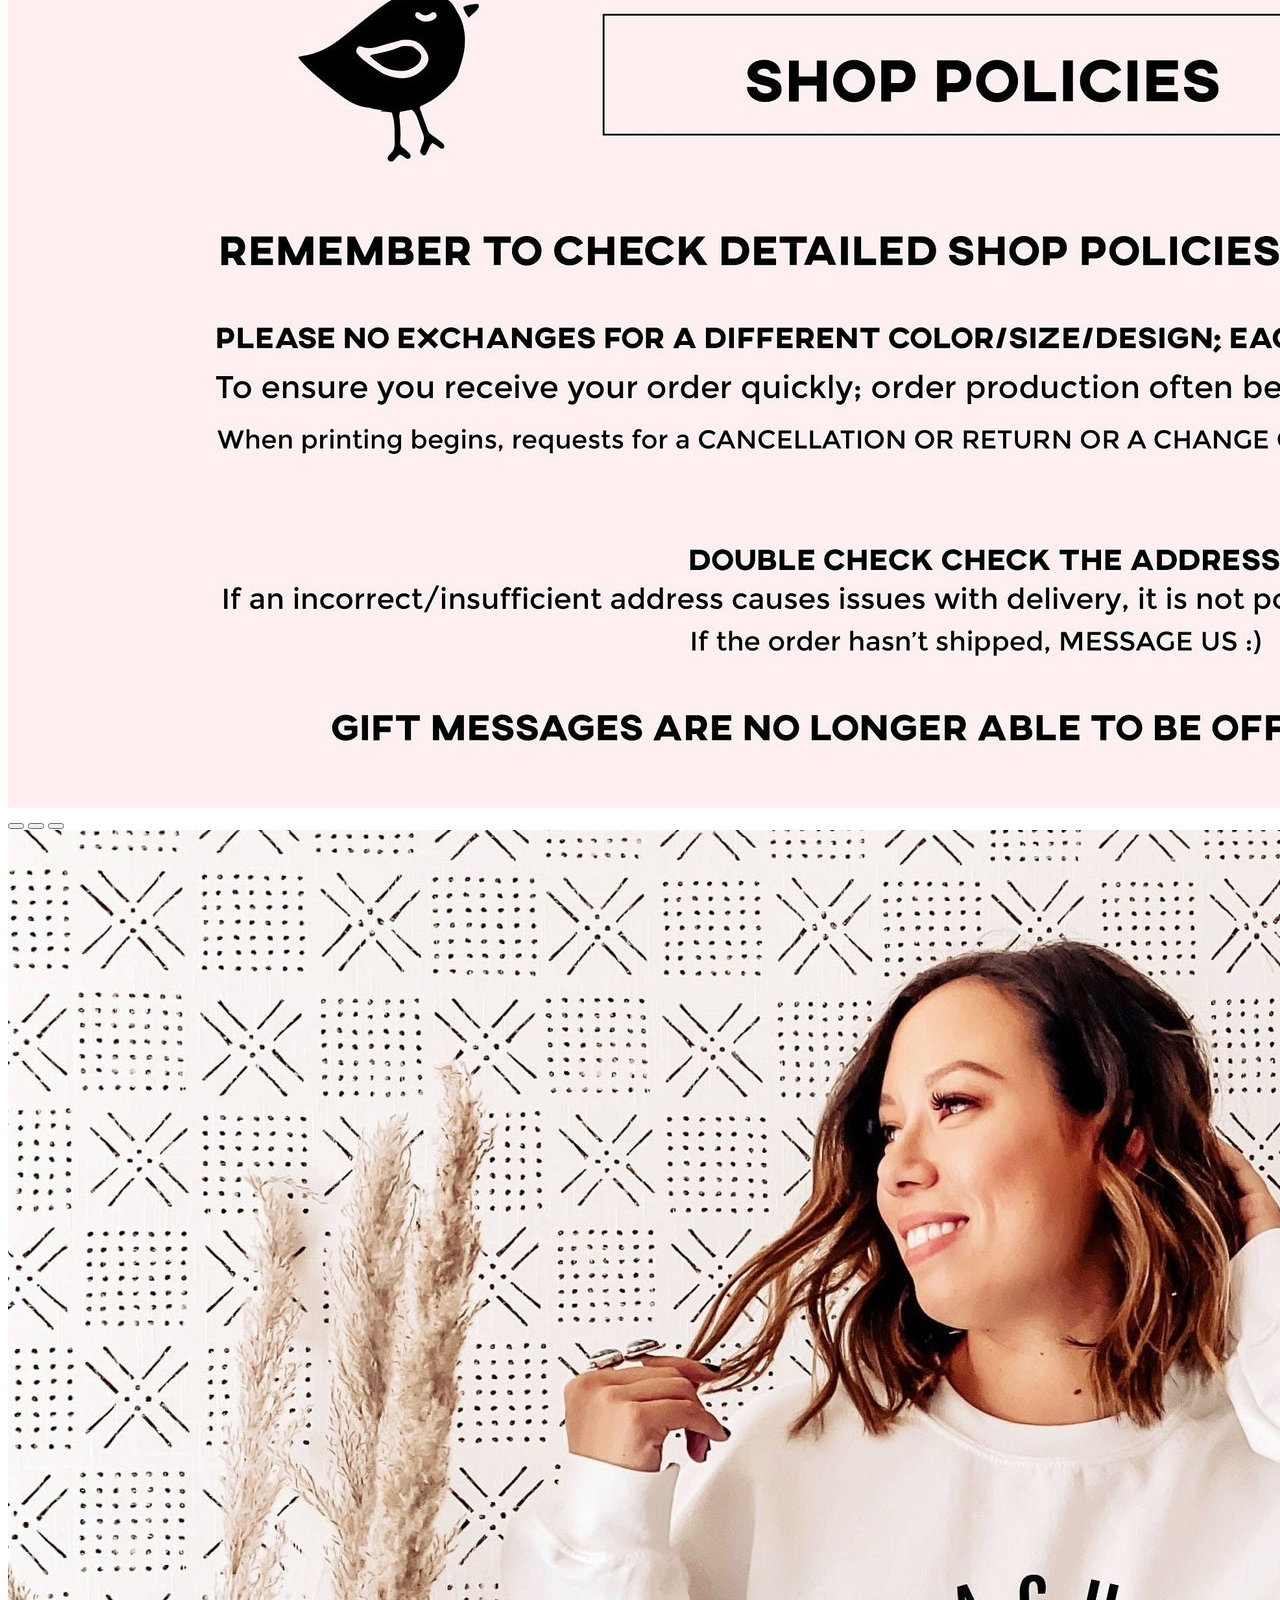
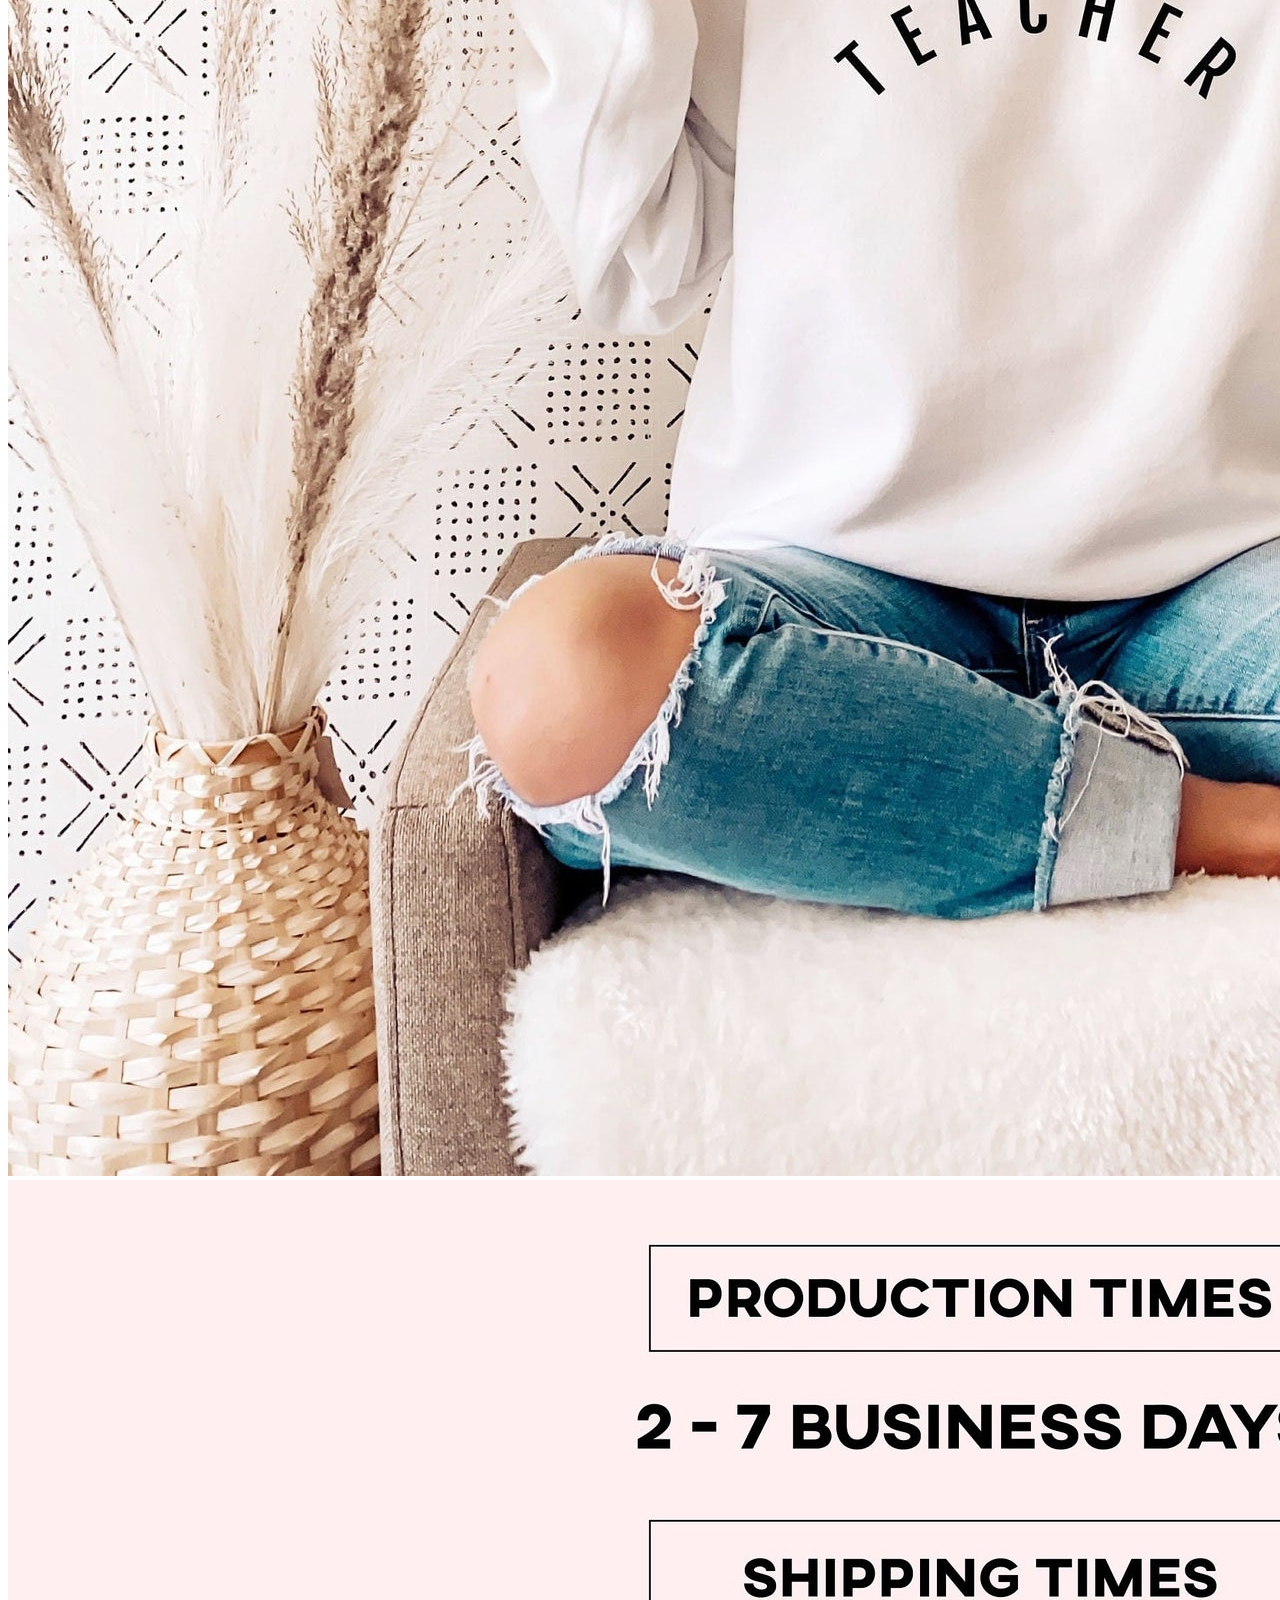
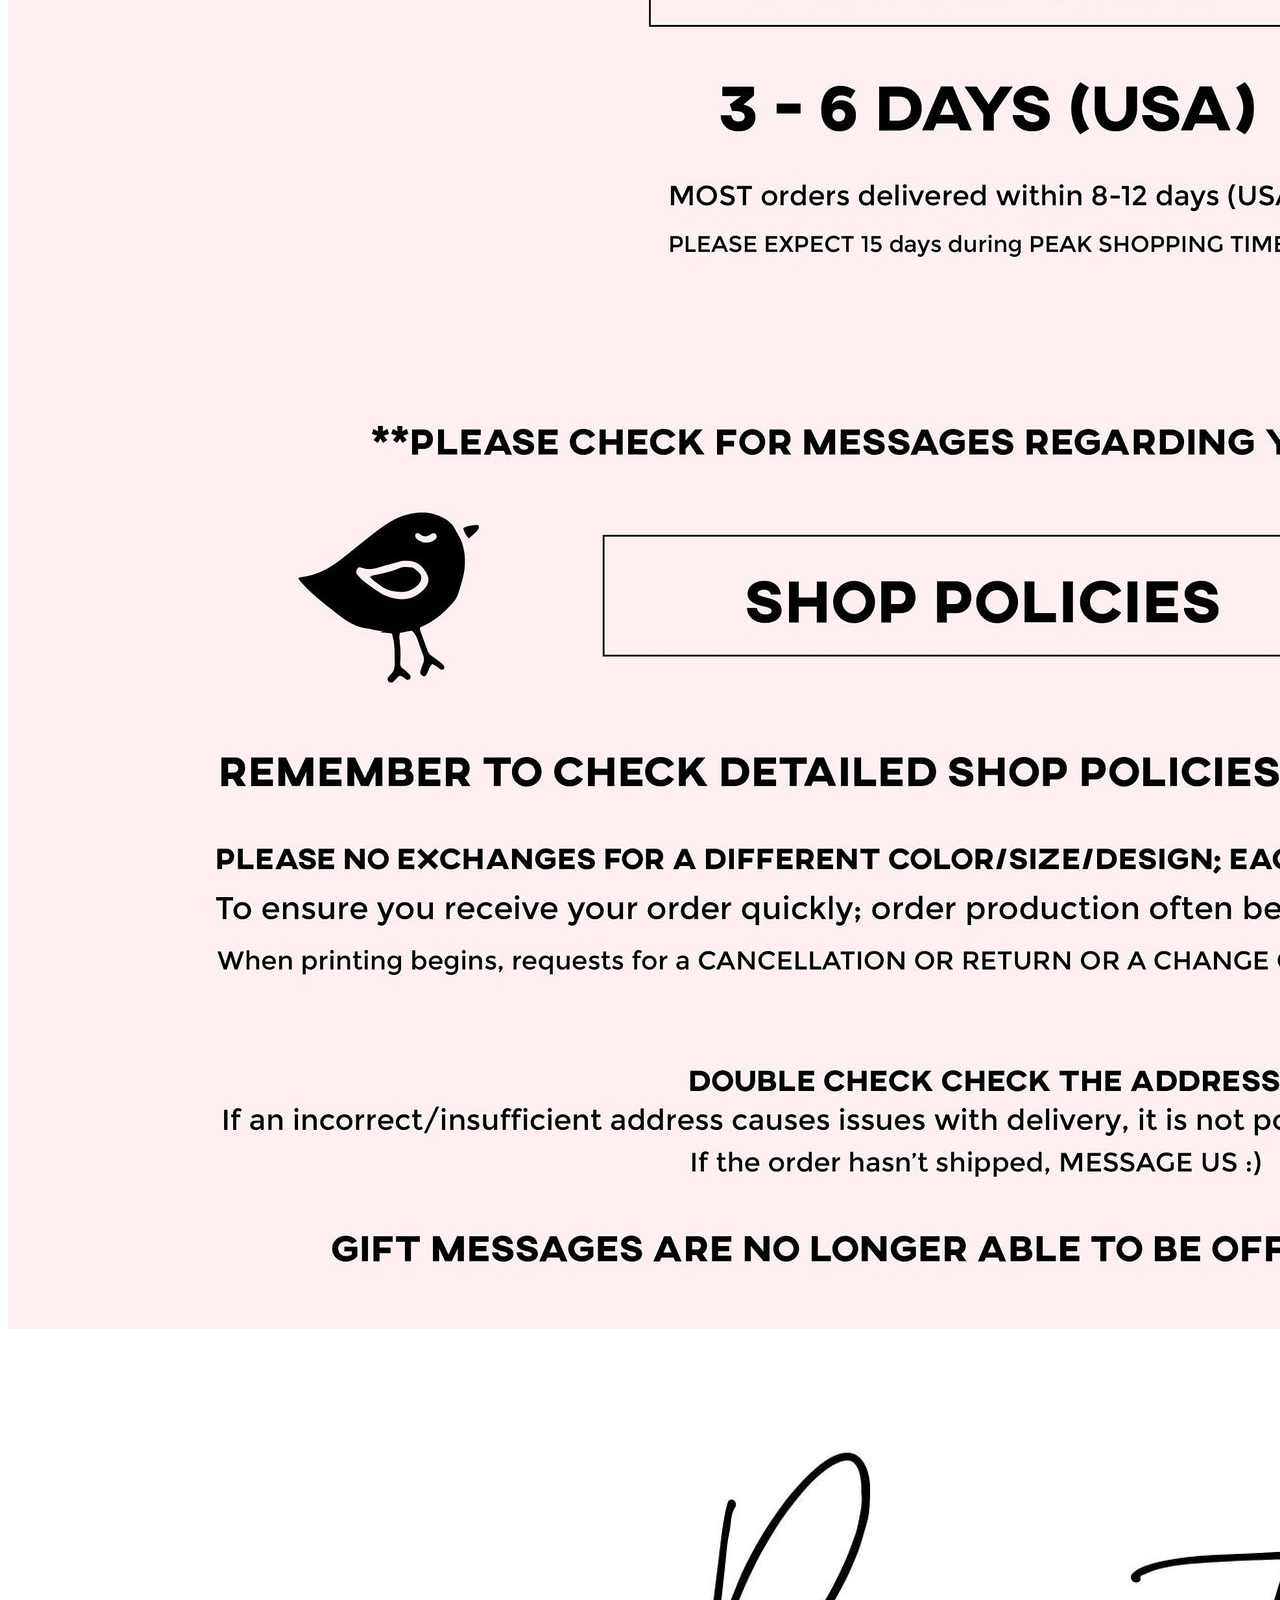
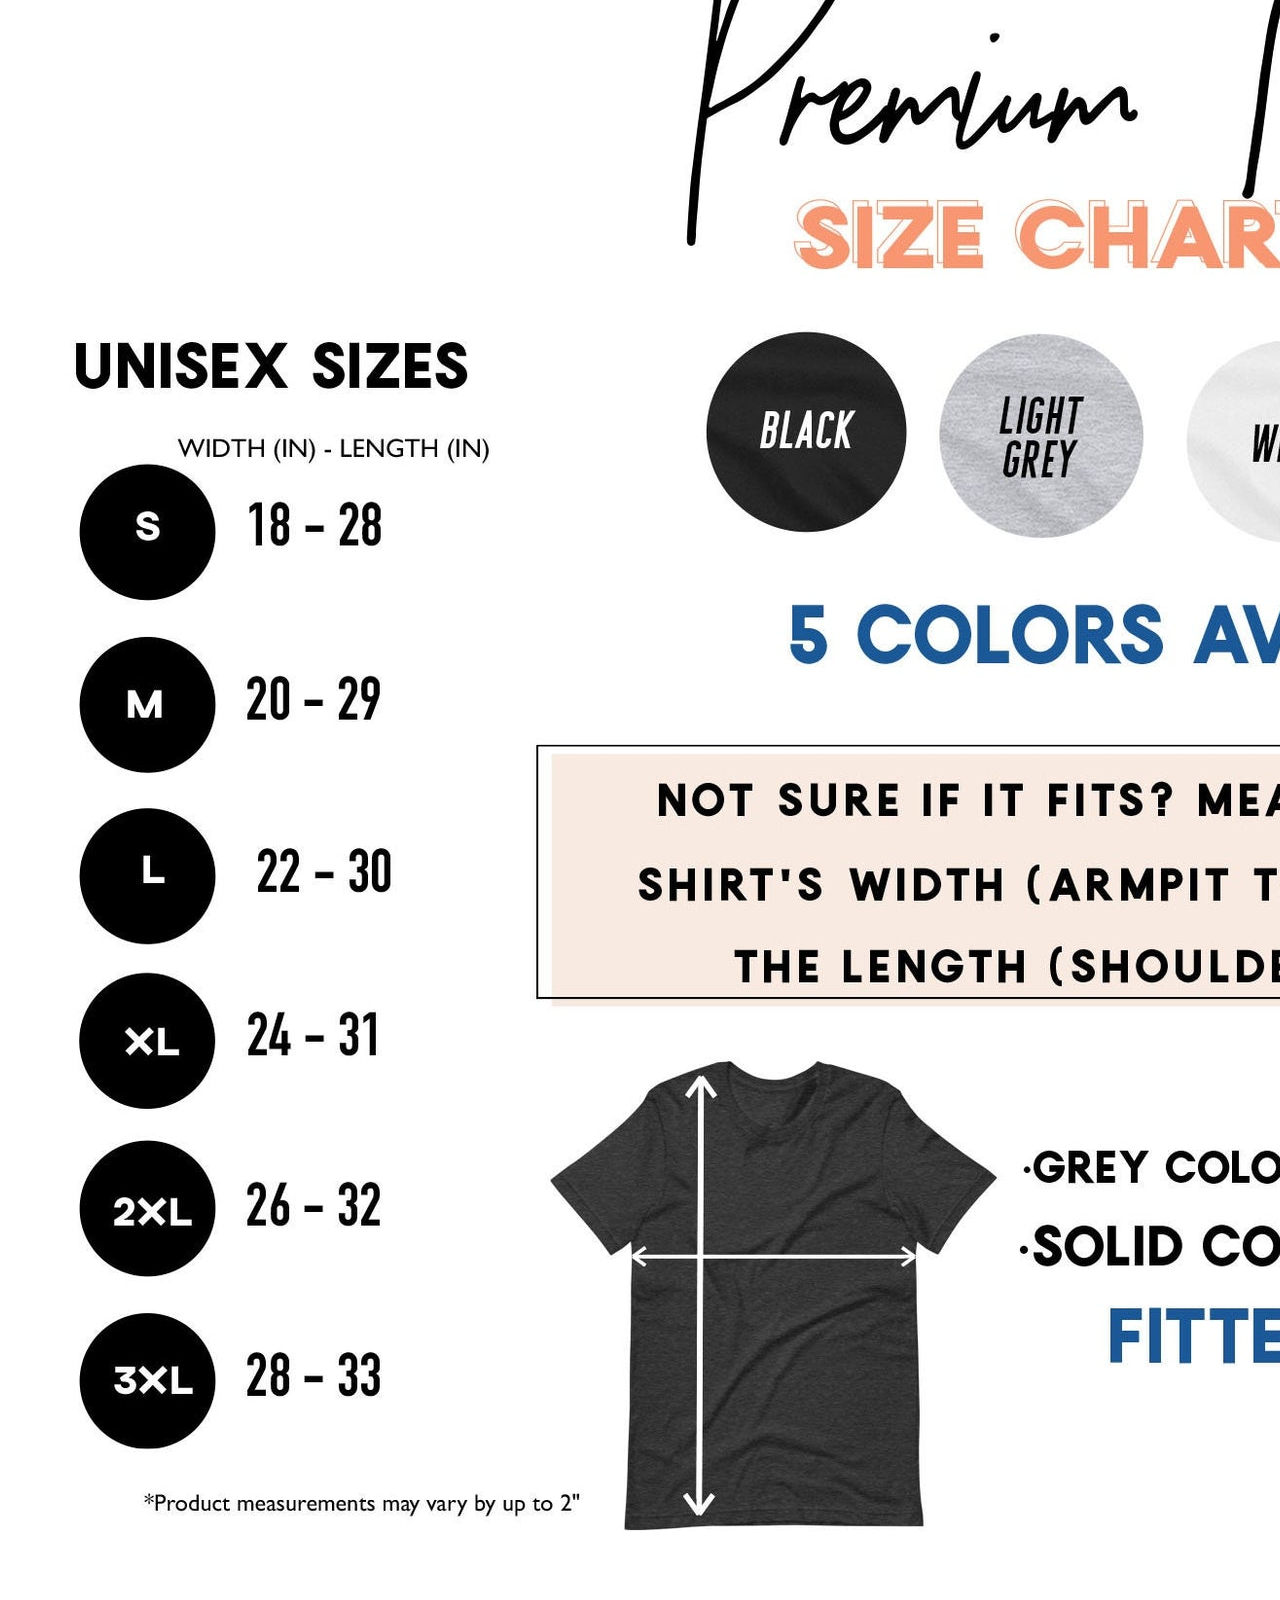
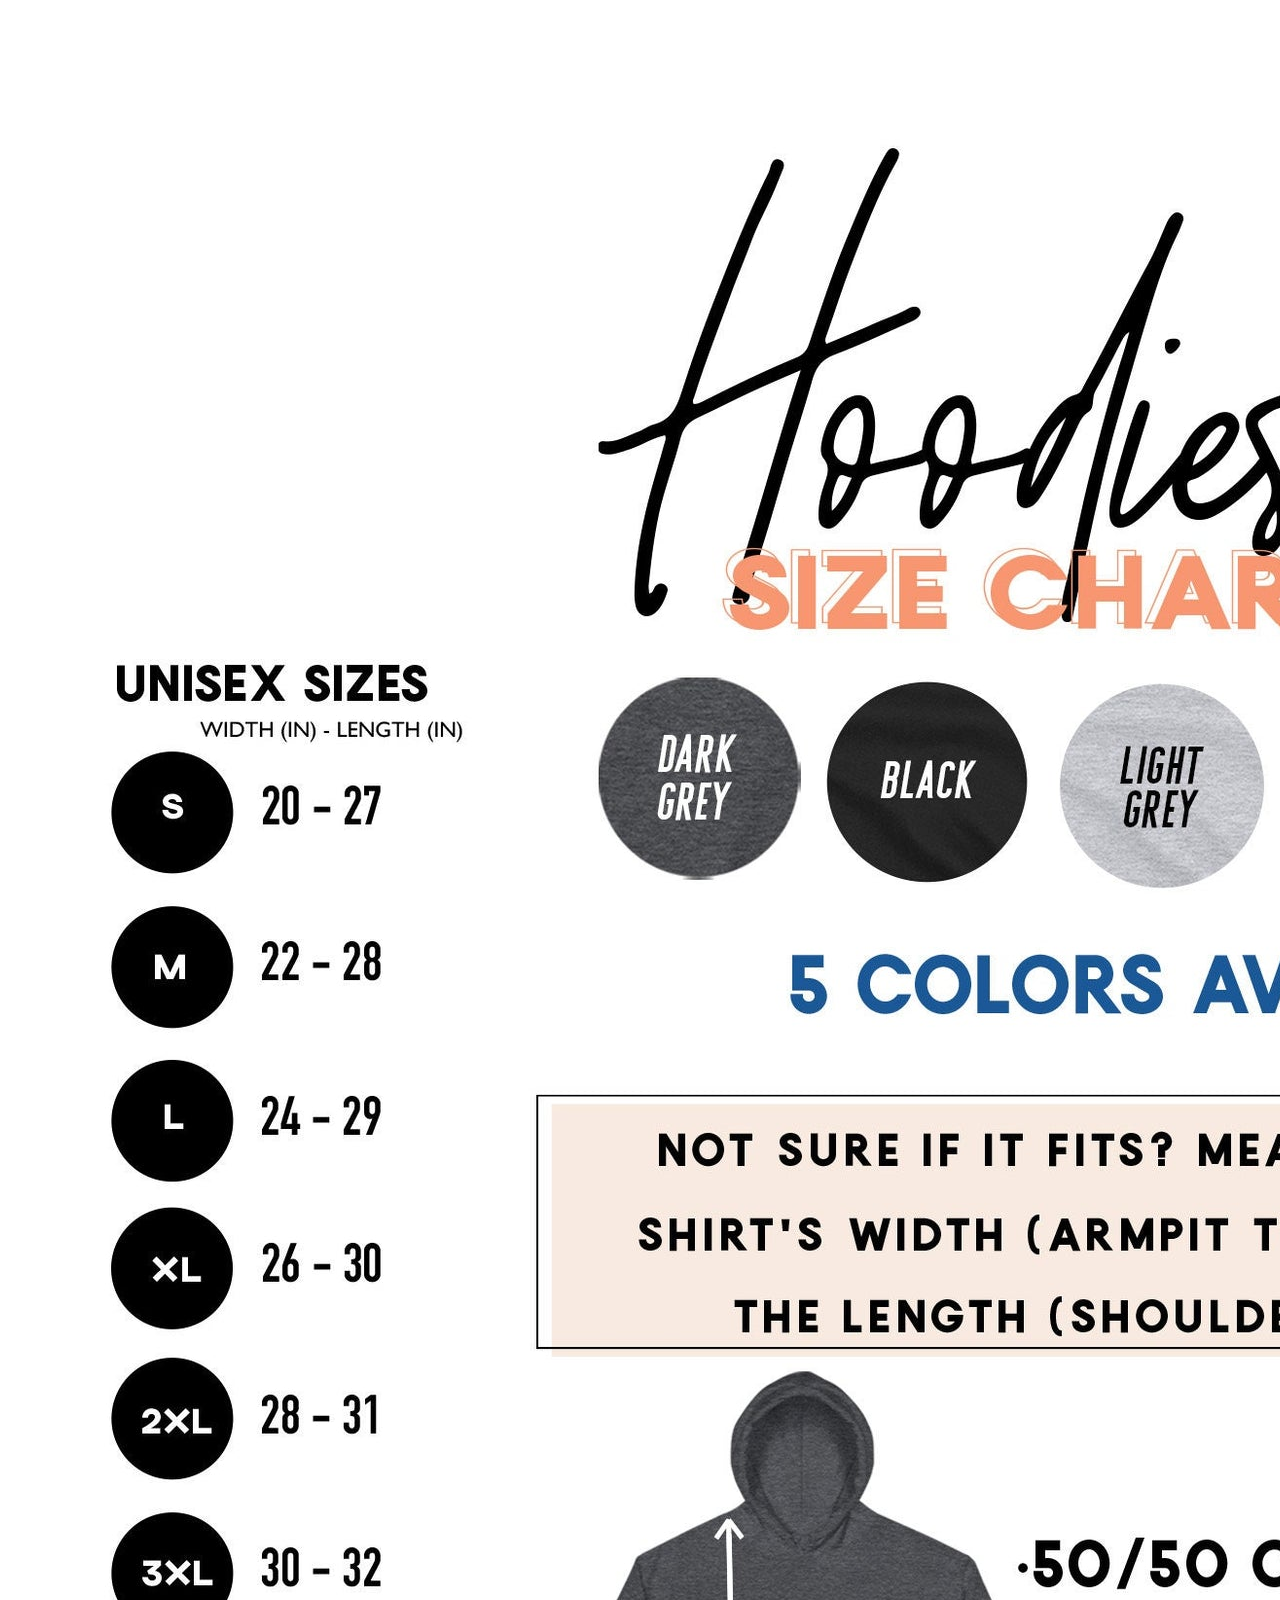
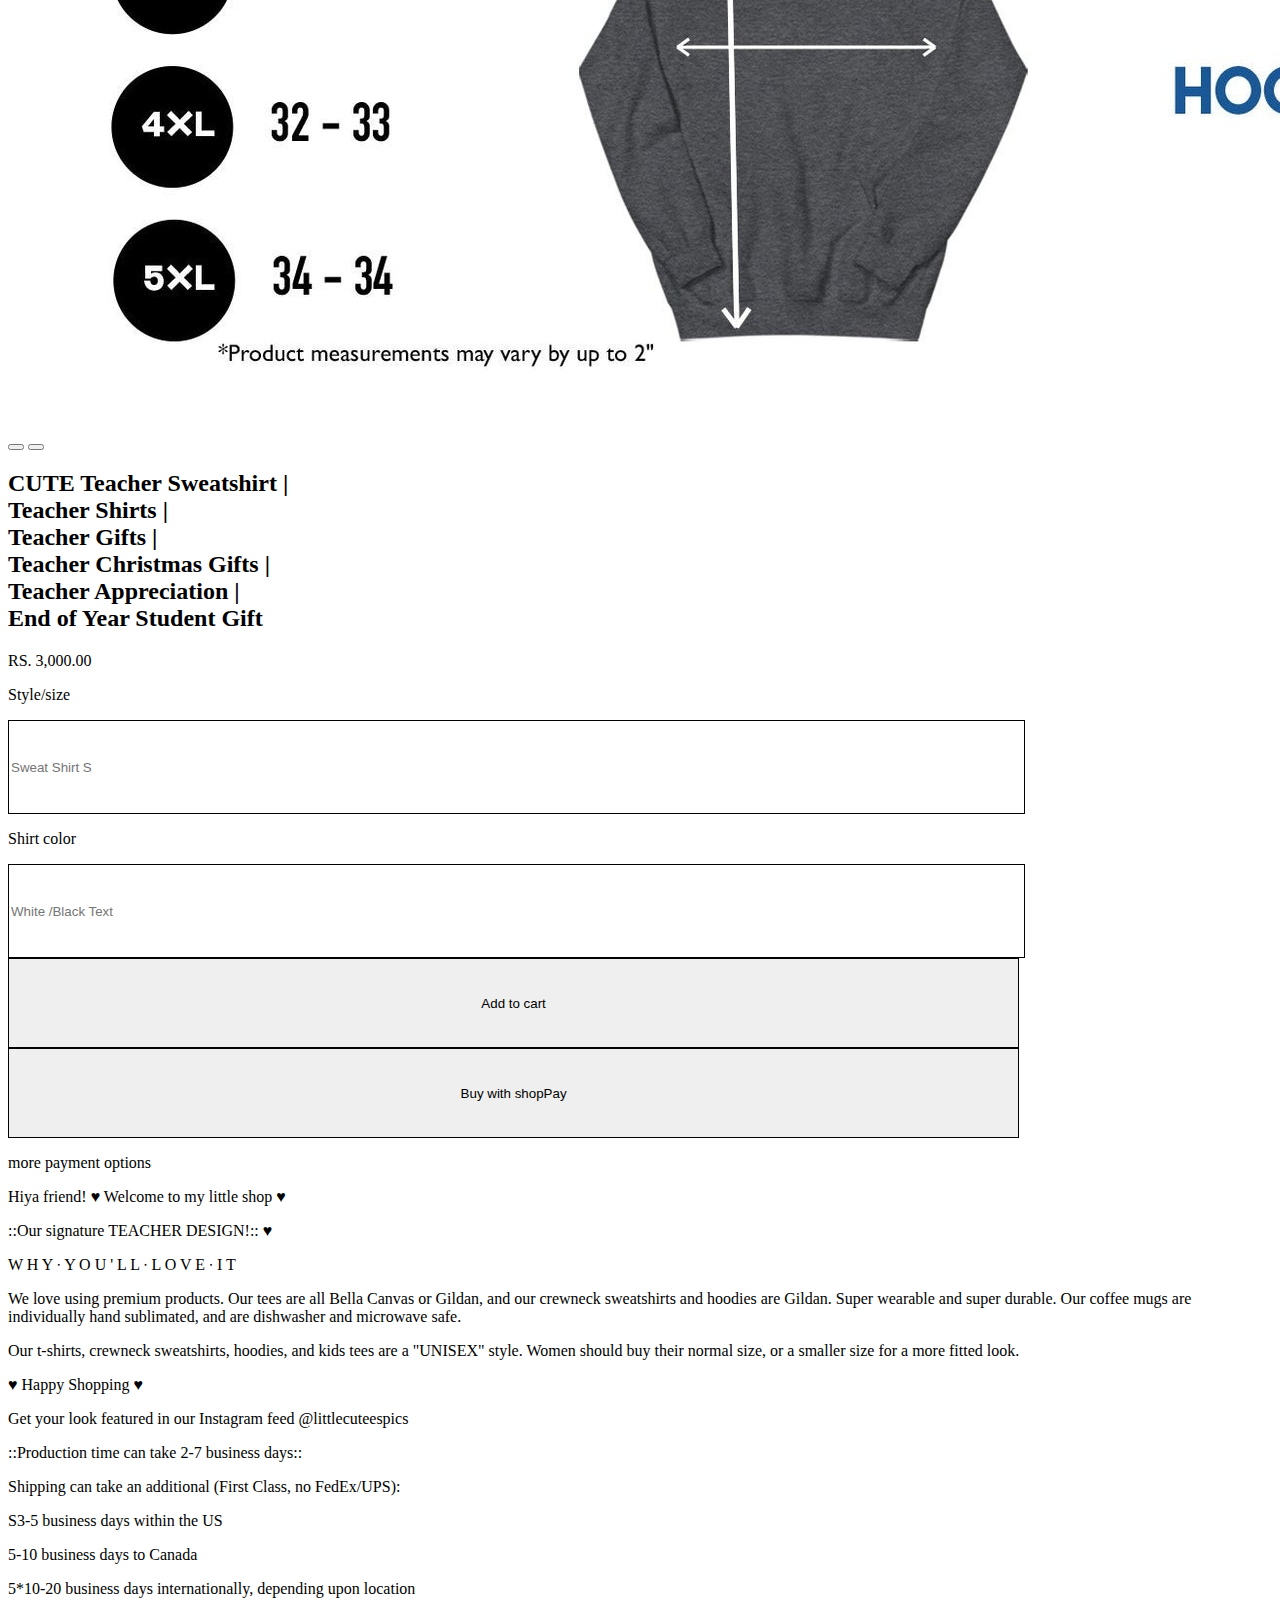
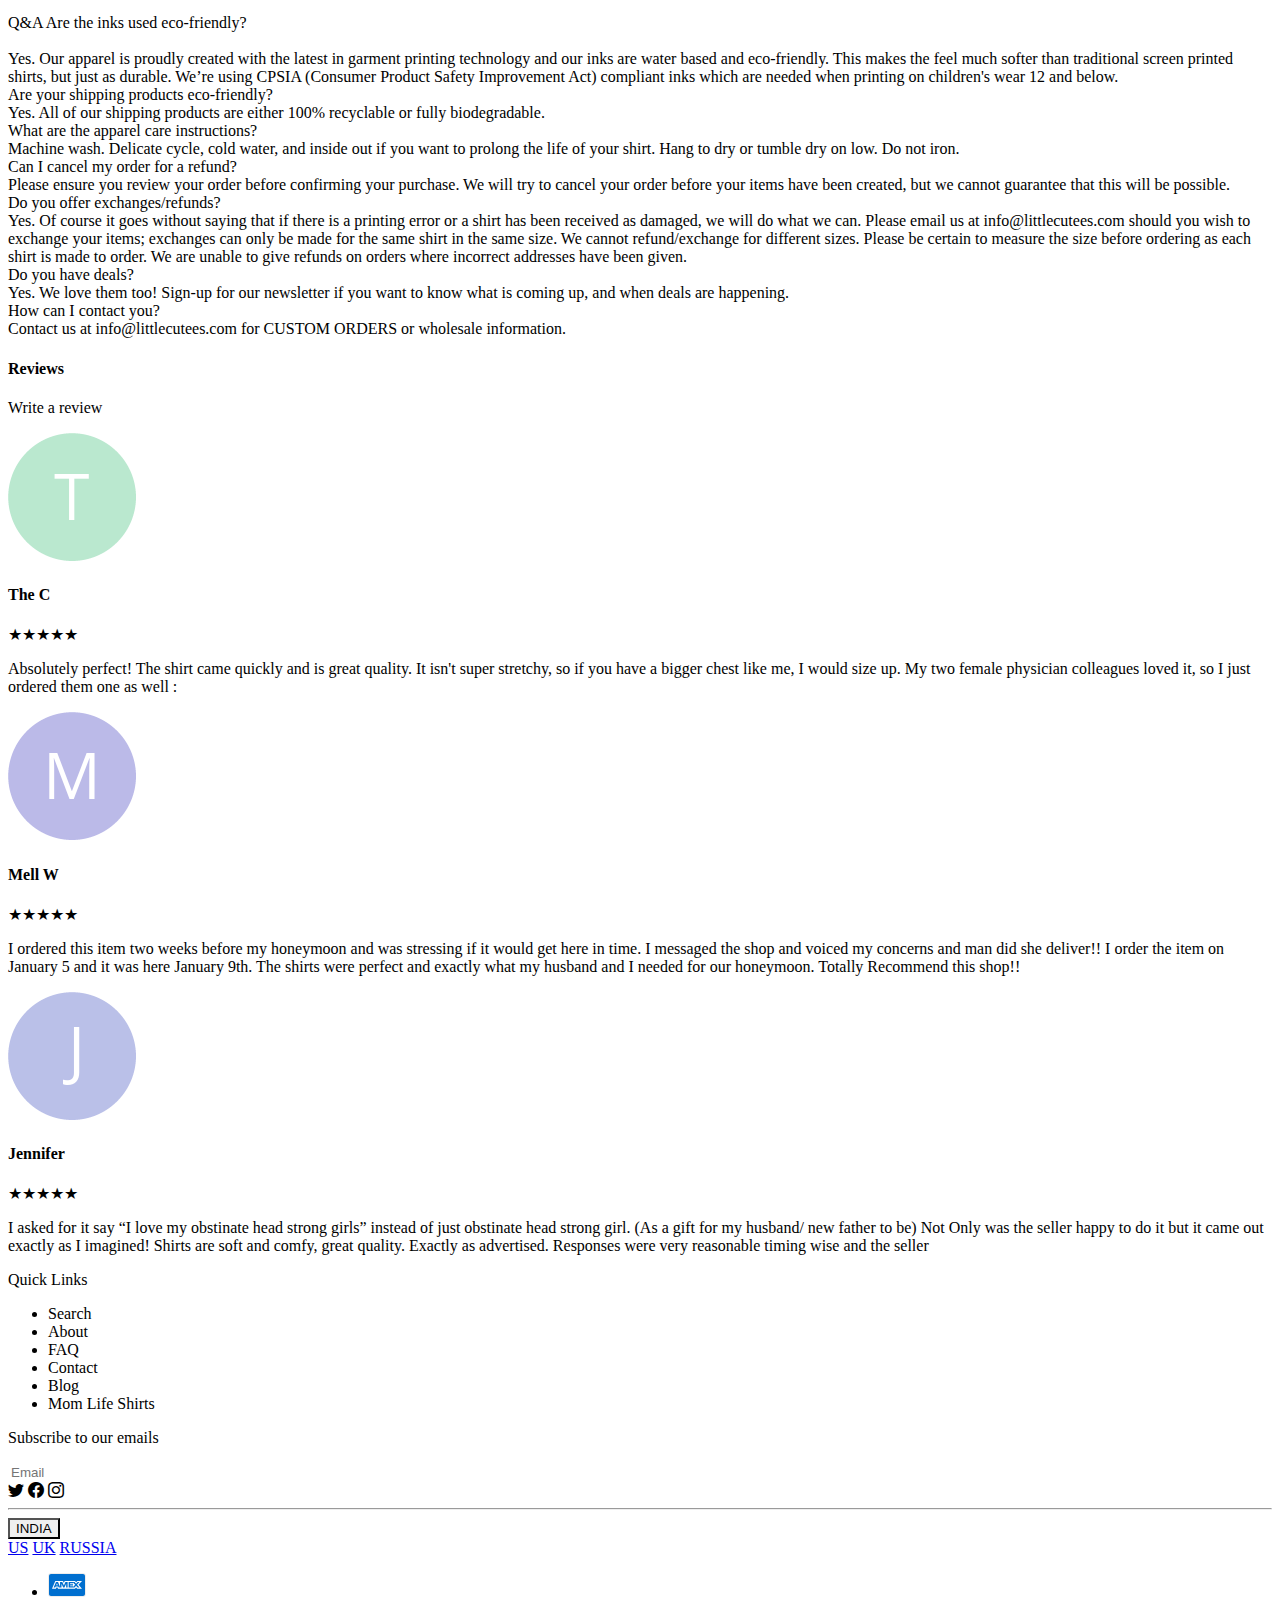
<file: product.html>
<!doctype html>
<html lang="en">
  <head>
    <meta charset="utf-8">
    <meta name="viewport" content="width=device-width, initial-scale=1">
    <title>LITTLE CUTEES:Cute Tees & Cutest Shirts | GET CUTE - LITTLE CUTEES</title>
    <link href="https://cdn.jsdelivr.net/npm/bootstrap@5.3.2/dist/css/bootstrap.min.css" rel="stylesheet" integrity="sha384-T3c6CoIi6uLrA9TneNEoa7RxnatzjcDSCmG1MXxSR1GAsXEV/Dwwykc2MPK8M2HN" crossorigin="anonymous">
    <link rel="stylesheet" href="https://cdnjs.cloudflare.com/ajax/libs/font-awesome/4.7.0/css/font-awesome.min.css">
    <link rel="stylesheet" href="https://cdn.jsdelivr.net/npm/bootstrap-icons@1.3.0/font/bootstrap-icons.css">
    <link rel="stylesheet" href="style.css">
  </head>
<body>
    
   <!-- Etsy-banner -->

   <div class="container-fluid bg-black text-white" style="text-align: center; font-size: 1.1rem; font-family: 'Poppins', sans-serif;padding: .6vw; word-spacing: 2px; ">
    <h7>We've had over 40000 happy customers on our ETSY shop!!! ⭐⭐⭐⭐⭐ click to shop on ETSY</h6>
    </div>

    <!-- Shipping-banner -->

    <div class="container-fluid d-flex justify-content-center text-white p-3 d-none d-md-flex" style="height: 6vh; text-align: center; font-size: 1rem; font-family: 'Poppins', sans-serif;padding: .5vw; word-spacing: 2px; align-items: center;background-color: rgb(17, 16, 16); ">
        <h7 style="font-weight: 600; font-size: .9rem;">
            Orders over $35 SHIP FREE IN THE US!</h7>
    </div>

    <!-- Nav-Bar -->

    <div class="container-fluid d-flex border-bottom nav-real">

      <nav class="navbar navbar-expand-lg navbar-light bg-light d-flex justify-content-between navex" style="height: 100px; width: 100%; ">

        <button class="navbar-toggler border-0" type="button" data-bs-toggle="offcanvas" href="#offcanvasExample" role="button" aria-controls="offcanvasExample">
          <span class="navbar-toggler-icon"></span>
        </button>
        <a class="navbar-brand navbrand" href="#" style="font-weight: 500;  color: rgb(72, 73, 72);"><span class="h2" >LITTLE CUTEES </span></a>
       
       
        <div class="collapse navbar-collapse d-flex justify-content-between  d-none d-lg-flex " id="navbarSupportedContent" >
            <div class="nav-1 ">
                <ul class="navbar-nav mr-auto ">
                    <li class="nav-item active">
                      <a class="nav-link" href="/index.html">Home </a>
                    </li>
                    <li class="nav-item">
                      <a class="nav-link" href="#">Tees + More</a>
                    </li>
                    <li class="nav-item">
                        <a class="nav-link" href="./sweatshirts.html">Sweatshirts</a>
                      </li>
                  </ul>
            </div>
          </div>

          <div class="icon fw-bold fs-5 ">
            <i class="bi bi-search classicon" ></i>
            <i class="bi bi-person p-2 classicon"></i>
            <i class="bi bi-bag p-2 classicon"></i>
          </div>
      </nav>
    </div>
    </div>

    <!-- main -->
    <div class="container-fluid ">
      <div class="row px-2 py-4">
        <div class="col-sm-12 col-md-8 col-lg-8 spclass">
          <img src="./images/fullimg.jpg" class="img-fluid " alt="...">
          <img src="./images/2.2.jpg" class="img-fluid imgres " alt="...">
          <img src="./images/2.3.jpg" class="img-fluid imgres " alt="...">
          <img src="./images/2.4.jpg" class="img-fluid imgres " alt="...">
          <img src="./images/2.5.jpg" class="img-fluid imgres " alt="...">
          <img src="./images/2.6.jpg" class="img-fluid imgres" alt="...">
          <img src="./images/2.7.jpg" class="img-fluid imgres" alt="...">
          <img src="./images/2.1.jpg" class="img-fluid " alt="...">
        </div>
 
  <div id="carouselExampleIndicators" class="carousel slide d-sm-flex d-md-none d-lg-none d-xl-none col-sm-12 col-md-12 ">
    <div class="carousel-indicators">
      <button type="button" data-bs-target="#coro-ex" data-bs-slide-to="0" class="active" aria-current="true" aria-label="Slide 1"></button>
      <button type="button" data-bs-target="#carouselExampleIndicators" data-bs-slide-to="1" aria-label="Slide 2"></button>
      <button type="button" data-bs-target="#carouselExampleIndicators" data-bs-slide-to="2" aria-label="Slide 3"></button>
    </div>
    <div class="carousel-inner">

      <div class="carousel-item active">
        <div class="container-fluid ms-4">
          <div class="row">
      
            <div class="col-12">
              <img src="./images/fullimg.jpg" class="img-fluid" alt="...">
            </div>
          </div>
        </div>
      </div>

      <div class="carousel-item ">
        <div class="container-fluid ms-4">
          <div class="row">
      
            <div class="col-12">
              <img src="./images/2.1.jpg" class="img-fluid" alt="...">
            </div>
          </div>
        </div>
      </div>
      <div class="carousel-item ">
        <div class="container-fluid ms-4">
          <div class="row">
      
            <div class="col-12">
              <img src="./images/2.3.jpg" class="img-fluid" alt="...">
            </div>
          </div>
        </div>
      </div>
      <div class="carousel-item ">
        <div class="container-fluid ms-4">
          <div class="row">
      
            <div class="col-12">
              <img src="./images/2.4.jpg" class="img-fluid" alt="...">
            </div>
          </div>
        </div>
      </div>

    </div>
    <button class="carousel-control-prev" type="button" data-bs-target="#carouselExampleIndicators" data-bs-slide="prev">
      <span class="carousel-control-prev-icon" aria-hidden="true"></span>
      <span class="visually-hidden2 text-danger"></span>
    </button>
    <button class="carousel-control-next" type="button" data-bs-target="#carouselExampleIndicators" data-bs-slide="next">
      <span class="carousel-control-next-icon" aria-hidden="true"></span>
      <span class="visually-hidden"></span>
    </button>
  </div>







        <div class="col-sm-12 col-md-4 col-lg-4">
        <h2 class="fs-2 py-3" >CUTE Teacher Sweatshirt  |<br> Teacher Shirts |<br> Teacher Gifts | <br>Teacher Christmas Gifts | <br>Teacher Appreciation | <br>End of Year Student Gift</h2>
        <p class="fs-4">RS. 3,000.00</p>
        <p class="">Style/size</p>
        <form>
          <div class="form-group mb-2 d-flex justify-content-md-start  justify-content-sm-start bcclass">
            <input type="email" class="form-control  bg-white text-white" id="exampleInputEmail1" aria-describedby="emailHelp" placeholder="Sweat Shirt S" style="height: 10vh; background-color: white;border: 1px solid rgb(0, 0, 0); border-radius: 0cm;color: white; width: 80%;">
          </div>
        </form>
        <p class="">Shirt color</p>
        <form>
          <div class="form-group mb-2 d-flex justify-content-md-start  justify-content-sm-start bcclass">
            <input type="email" class="form-control  bg-white text-white" id="exampleInputEmail1" aria-describedby="emailHelp" placeholder="White /Black Text" style="height: 10vh; background-color: dark;border: 1px solid rgb(3, 1, 1); border-radius: 0cm;color: white; width: 80%;">
          </div>
        </form>
        <button type="button" class="btn btn-outline-dark my-2 " style="height: 10vh; background-color: dark;border: 1px solid rgb(3, 1, 1); border-radius: 0cm;color: black; width: 80%;">Add to cart</button>
        <button type="button" class="btn btn-outline-dark " style="height: 10vh; background-color: dark;border: 1px solid rgb(3, 1, 1); border-radius: 0cm;color: black; width: 80%;">Buy with shopPay</button>
        <p class="text-center w-75">more payment options</p>

        <p>
          Hiya friend! ♥ Welcome to my little shop ♥
        </p>
        <p>
          ::Our signature TEACHER DESIGN!:: ♥
        </p>
        <p>
          W H Y ∙ Y O U ' L L ∙ L O V E ∙ I T
        </p>
        <p>
          We love using premium products. Our tees are all Bella Canvas or Gildan, and our crewneck sweatshirts and hoodies are Gildan. Super wearable and super durable. Our coffee mugs are individually hand sublimated, and are dishwasher and microwave safe.
        </p>
        <p>Our t-shirts, crewneck sweatshirts, hoodies, and kids tees are a "UNISEX" style. Women should buy their normal size, or a smaller size for a more fitted look.</p>
        <p>♥ Happy Shopping ♥</p>
        <p>Get your look featured in our Instagram feed @littlecuteespics</p>
        
        <p>::Production time can take 2-7 business days::</p>
        <p>Shipping can take an additional (First Class, no FedEx/UPS):</p>
        <p>S3-5 business days within the US</p>
        <p>5-10 business days to Canada</p>
        <p>5*10-20 business days internationally, depending upon location</p>
<p>Q&A

Are the inks used eco-friendly?<br>

<br>Yes. Our apparel is proudly created with the latest in garment printing technology and our inks are water based and eco-friendly. This makes the feel much softer than traditional screen printed shirts, but just as durable. We’re using CPSIA (Consumer Product Safety Improvement Act) compliant inks which are needed when printing on children's wear 12 and below.

<br>
Are your shipping products eco-friendly?
<br>
Yes. All of our shipping products are either 100% recyclable or fully biodegradable.

<br>
What are the apparel care instructions?
<br>
Machine wash. Delicate cycle, cold water, and inside out if you want to prolong the life of your shirt. Hang to dry or tumble dry on low. Do not iron.

<br>
Can I cancel my order for a refund?
<br>
Please ensure you review your order before confirming your purchase. We will try to cancel your order before your items have been created, but we cannot guarantee that this will be possible.

<br>
Do you offer exchanges/refunds?
<br>
Yes. Of course it goes without saying that if there is a printing error or a shirt has been received as damaged, we will do what we can. Please email us at info@littlecutees.com should you wish to exchange your items; exchanges can only be made for the same shirt in the same size. We cannot refund/exchange for different sizes. Please be certain to measure the size before ordering as each shirt is made to order. We are unable to give refunds on orders where incorrect addresses have been given.

<br>
Do you have deals?
<br>
Yes. We love them too! Sign-up for our newsletter if you want to know what is coming up, and when deals are happening.

<br>
How can I contact you? <br>

Contact us at info@littlecutees.com for CUSTOM ORDERS or wholesale information.
</p>
        
         
        </div>
      </div>
    </div>


    <!-- review session -->
    <div class="container-fluid d-flex  justify-content-between px-5">
      <h4>Reviews</h4>
      <p>Write a review</p>
    </div>

    <div class="card">
      <div class="card-body d-grid d-sm-grid d-md-grid d-lg-flex d-xl-flex gap-0 px-4">

        <div class="card-title d-flex align-items-sm-center align-items-md-center align-items-lg-start align-items-xl-center ">
          
          <img src="./images/a.png" class="bi-image" style="height:40%">
          <h4 class="px-1">The C</h4>
        </div>

        <div class="card-text">
          <div class="fera-stars-rating fera-productReviews-stars-rating text-warning" style="width: 88.4844px;" bis_skin_checked="1">★★★★★</div>
          <p>Absolutely perfect! The shirt came quickly and is great quality. It isn't super stretchy, so if you have a bigger chest like me, I would size up. My two female physician colleagues loved it, so I just ordered them one as well :</p>
        </div>
      </div>

      <div class="card">
        <div class="card-body d-grid d-sm-grid d-md-grid d-lg-flex d-xl-flex gap-0 px-4">

          <div class="card-title d-flex align-items-sm-center align-items-md-center align-items-lg-start align-items-xl-center ">
            
            <img src="./images/b.png" class="bi-image" style="height: 40%;">
            <h4 class="px-1">Mell W</h4>
          </div>
  
          <div class="card-text">
            <div class="fera-stars-rating fera-productReviews-stars-rating text-warning" style="width: 88.4844px;" bis_skin_checked="1">★★★★★</div>
            <p>I ordered this item two weeks before my honeymoon and was stressing if it would get here in time. I messaged the shop and voiced my concerns and man did she deliver!! I order the item on January 5 and it was here January 9th. The shirts were perfect and exactly what my husband and I needed for our honeymoon. Totally
              Recommend this shop!!</p>
          </div>
        </div>

      <div class="card">
        <div class="card-body d-grid d-sm-grid d-md-grid d-lg-flex d-xl-flex gap-0 px-4">

          <div class="card-title d-flex align-items-sm-center align-items-md-center align-items-lg-start align-items-xl-center ">
            
            <img src="./images/c.png" class="bi-image" style="height: 40%;">
            <h4 class="px-1">Jennifer</h4>
          </div>
  
          <div class="card-text">
            <div class="fera-stars-rating fera-productReviews-stars-rating text-warning" style="width: 88.4844px;" bis_skin_checked="1">★★★★★</div>
            <p>I asked for it say “I love my obstinate head strong girls” instead of just obstinate head strong girl. (As a gift for my husband/ new father to be) Not Only was the seller happy to do it but it came out exactly as I imagined! Shirts are soft and comfy, great quality. Exactly as advertised. Responses were very reasonable timing wise and the seller</p>
          </div>
        </div>
    </div>

    <div class="container-fluid bg-dark " style="height: 100%;"> 
      <div class="row">
        <div class="row"><p class="text-center text-white py-3">Quick Links</p></div>
    
        <div class="row w-100">
          <div class="col-12 w-100">
    
            <ul class="list-group-horizontal d-md-flex  justify-content-center text-white">
              <li class="list-group-item me-3">Search</li>
              <li class="list-group-item me-3">About</li>
              <li class="list-group-item me-3">FAQ</li>
              <li class="list-group-item me-3">Contact</li>
              <li class="list-group-item me-3">Blog</li>
              <li class="list-group-item me-3">Mom Life Shirts</li>
            </ul>
          </div>
          
        </div>
        <div class="row">
          <div class="col-12 text-md-start text-sm-center text-white cclass fw-bold">
            <p>Subscribe to our emails</p>
          </div>
        </div>
    
        <div class="row">
          <div class="col-sm-12 col-md-12 col-lg-6 col-xl-6 " >
            <form>
              <div class="form-group mb-2 d-flex justify-content-md-start  justify-content-sm-center bclass">
                <input type="email" class="form-control  bg-dark text-white" id="exampleInputEmail1" aria-describedby="emailHelp" placeholder="Email" style="height: 100%; background-color: dark;border: 1px solid white; border-radius: 0cm;color: white; width: 27%;">
              </div>
            </form>
          </div>
          <div class="col-sm-12 col-md-12 col-lg-6 col-xl-6  d-flex justify-content-md-end  justify-content-sm-center dclass my-sm-4 my-md-0 ">
            <div class="icon fw-bold fs-5 text-end text-white d-md  ">
              <i class="bi bi-twitter " ></i>
              <i class="bi bi-facebook p-2"></i>
              <i class="bi bi-instagram p-2"></i>
            </div>
          </div>
      </div>
      </div>
    </div>
    
    <hr class="m-0">
    <div class="container-fluid bg-dark w-100">
    
      <!-- inside  -->
      <div class="row">
        <!-- col-1 -->
        <div class="col-md-6 col-sm-12 my-2 ">
    
          <div class="dropdown text-white">
            <button class="btn btn-secondary dropdown-toggle bg-dark border-1 text-white" type="button" id="dropdownMenuButton" data-toggle="dropdown" aria-haspopup="true" aria-expanded="false" style="border-radius: 0px;">
              INDIA
            </button>
            <div class="dropdown-menu" aria-labelledby="dropdownMenuButton">
              <a class="dropdown-item text-white" href="#">US</a>
              <a class="dropdown-item text-white" href="#">UK</a>
              <a class="dropdown-item" href="#">RUSSIA</a>
            </div>
          </div>
        </div>
        <!-- col-1 -->
        <div class="ccol-md-6 col-sm-12 my-2">
          <ul class="list-group-horizontal d-flex justify-content-lg-end justify-content-sm-center justify-content-md-end fclass ">
            <li class="list-group-item"><svg class="icon icon--full-color mx-2" xmlns="http://www.w3.org/2000/svg" role="img" viewBox="0 0 38 24" width="38" height="24" aria-labelledby="pi-american_express"><title id="pi-american_express">American Express</title><g fill="none"><path fill="#000" d="M35,0 L3,0 C1.3,0 0,1.3 0,3 L0,21 C0,22.7 1.4,24 3,24 L35,24 C36.7,24 38,22.7 38,21 L38,3 C38,1.3 36.6,0 35,0 Z" opacity=".07"></path><path fill="#006FCF" d="M35,1 C36.1,1 37,1.9 37,3 L37,21 C37,22.1 36.1,23 35,23 L3,23 C1.9,23 1,22.1 1,21 L1,3 C1,1.9 1.9,1 3,1 L35,1"></path><path fill="#FFF" d="M8.971,10.268 L9.745,12.144 L8.203,12.144 L8.971,10.268 Z M25.046,10.346 L22.069,10.346 L22.069,11.173 L24.998,11.173 L24.998,12.412 L22.075,12.412 L22.075,13.334 L25.052,13.334 L25.052,14.073 L27.129,11.828 L25.052,9.488 L25.046,10.346 L25.046,10.346 Z M10.983,8.006 L14.978,8.006 L15.865,9.941 L16.687,8 L27.057,8 L28.135,9.19 L29.25,8 L34.013,8 L30.494,11.852 L33.977,15.68 L29.143,15.68 L28.065,14.49 L26.94,15.68 L10.03,15.68 L9.536,14.49 L8.406,14.49 L7.911,15.68 L4,15.68 L7.286,8 L10.716,8 L10.983,8.006 Z M19.646,9.084 L17.407,9.084 L15.907,12.62 L14.282,9.084 L12.06,9.084 L12.06,13.894 L10,9.084 L8.007,9.084 L5.625,14.596 L7.18,14.596 L7.674,13.406 L10.27,13.406 L10.764,14.596 L13.484,14.596 L13.484,10.661 L15.235,14.602 L16.425,14.602 L18.165,10.673 L18.165,14.603 L19.623,14.603 L19.647,9.083 L19.646,9.084 Z M28.986,11.852 L31.517,9.084 L29.695,9.084 L28.094,10.81 L26.546,9.084 L20.652,9.084 L20.652,14.602 L26.462,14.602 L28.076,12.864 L29.624,14.602 L31.499,14.602 L28.987,11.852 L28.986,11.852 Z"></path></g></svg></li>
            <li class="list-group-item"><svg class="icon icon--full-color mx-2" viewBox="0 0 38 24" xmlns="http://www.w3.org/2000/svg" role="img" width="38" height="24" aria-labelledby="pi-visa"><title id="pi-visa">Visa</title><path opacity=".07" d="M35 0H3C1.3 0 0 1.3 0 3v18c0 1.7 1.4 3 3 3h32c1.7 0 3-1.3 3-3V3c0-1.7-1.4-3-3-3z"></path><path fill="#fff" d="M35 1c1.1 0 2 .9 2 2v18c0 1.1-.9 2-2 2H3c-1.1 0-2-.9-2-2V3c0-1.1.9-2 2-2h32"></path><path d="M28.3 10.1H28c-.4 1-.7 1.5-1 3h1.9c-.3-1.5-.3-2.2-.6-3zm2.9 5.9h-1.7c-.1 0-.1 0-.2-.1l-.2-.9-.1-.2h-2.4c-.1 0-.2 0-.2.2l-.3.9c0 .1-.1.1-.1.1h-2.1l.2-.5L27 8.7c0-.5.3-.7.8-.7h1.5c.1 0 .2 0 .2.2l1.4 6.5c.1.4.2.7.2 1.1.1.1.1.1.1.2zm-13.4-.3l.4-1.8c.1 0 .2.1.2.1.7.3 1.4.5 2.1.4.2 0 .5-.1.7-.2.5-.2.5-.7.1-1.1-.2-.2-.5-.3-.8-.5-.4-.2-.8-.4-1.1-.7-1.2-1-.8-2.4-.1-3.1.6-.4.9-.8 1.7-.8 1.2 0 2.5 0 3.1.2h.1c-.1.6-.2 1.1-.4 1.7-.5-.2-1-.4-1.5-.4-.3 0-.6 0-.9.1-.2 0-.3.1-.4.2-.2.2-.2.5 0 .7l.5.4c.4.2.8.4 1.1.6.5.3 1 .8 1.1 1.4.2.9-.1 1.7-.9 2.3-.5.4-.7.6-1.4.6-1.4 0-2.5.1-3.4-.2-.1.2-.1.2-.2.1zm-3.5.3c.1-.7.1-.7.2-1 .5-2.2 1-4.5 1.4-6.7.1-.2.1-.3.3-.3H18c-.2 1.2-.4 2.1-.7 3.2-.3 1.5-.6 3-1 4.5 0 .2-.1.2-.3.2M5 8.2c0-.1.2-.2.3-.2h3.4c.5 0 .9.3 1 .8l.9 4.4c0 .1 0 .1.1.2 0-.1.1-.1.1-.1l2.1-5.1c-.1-.1 0-.2.1-.2h2.1c0 .1 0 .1-.1.2l-3.1 7.3c-.1.2-.1.3-.2.4-.1.1-.3 0-.5 0H9.7c-.1 0-.2 0-.2-.2L7.9 9.5c-.2-.2-.5-.5-.9-.6-.6-.3-1.7-.5-1.9-.5L5 8.2z" fill="#142688"></path></svg></li>
            <li class="list-group-item"><svg class="icon icon--full-color mx-2" xmlns="http://www.w3.org/2000/svg" role="img" viewBox="0 0 38 24" width="38" height="24" aria-labelledby="pi-google_pay"><title id="pi-google_pay">Google Pay</title><path d="M35 0H3C1.3 0 0 1.3 0 3v18c0 1.7 1.4 3 3 3h32c1.7 0 3-1.3 3-3V3c0-1.7-1.4-3-3-3z" fill="#000" opacity=".07"></path><path d="M35 1c1.1 0 2 .9 2 2v18c0 1.1-.9 2-2 2H3c-1.1 0-2-.9-2-2V3c0-1.1.9-2 2-2h32" fill="#FFF"></path><path d="M18.093 11.976v3.2h-1.018v-7.9h2.691a2.447 2.447 0 0 1 1.747.692 2.28 2.28 0 0 1 .11 3.224l-.11.116c-.47.447-1.098.69-1.747.674l-1.673-.006zm0-3.732v2.788h1.698c.377.012.741-.135 1.005-.404a1.391 1.391 0 0 0-1.005-2.354l-1.698-.03zm6.484 1.348c.65-.03 1.286.188 1.778.613.445.43.682 1.03.65 1.649v3.334h-.969v-.766h-.049a1.93 1.93 0 0 1-1.673.931 2.17 2.17 0 0 1-1.496-.533 1.667 1.667 0 0 1-.613-1.324 1.606 1.606 0 0 1 .613-1.336 2.746 2.746 0 0 1 1.698-.515c.517-.02 1.03.093 1.49.331v-.208a1.134 1.134 0 0 0-.417-.901 1.416 1.416 0 0 0-.98-.368 1.545 1.545 0 0 0-1.319.717l-.895-.564a2.488 2.488 0 0 1 2.182-1.06zM23.29 13.52a.79.79 0 0 0 .337.662c.223.176.5.269.785.263.429-.001.84-.17 1.146-.472.305-.286.478-.685.478-1.103a2.047 2.047 0 0 0-1.324-.374 1.716 1.716 0 0 0-1.03.294.883.883 0 0 0-.392.73zm9.286-3.75l-3.39 7.79h-1.048l1.281-2.728-2.224-5.062h1.103l1.612 3.885 1.569-3.885h1.097z" fill="#5F6368"></path><path d="M13.986 11.284c0-.308-.024-.616-.073-.92h-4.29v1.747h2.451a2.096 2.096 0 0 1-.9 1.373v1.134h1.464a4.433 4.433 0 0 0 1.348-3.334z" fill="#4285F4"></path><path d="M9.629 15.721a4.352 4.352 0 0 0 3.01-1.097l-1.466-1.14a2.752 2.752 0 0 1-4.094-1.44H5.577v1.17a4.53 4.53 0 0 0 4.052 2.507z" fill="#34A853"></path><path d="M7.079 12.05a2.709 2.709 0 0 1 0-1.735v-1.17H5.577a4.505 4.505 0 0 0 0 4.075l1.502-1.17z" fill="#FBBC04"></path><path d="M9.629 8.44a2.452 2.452 0 0 1 1.74.68l1.3-1.293a4.37 4.37 0 0 0-3.065-1.183 4.53 4.53 0 0 0-4.027 2.5l1.502 1.171a2.715 2.715 0 0 1 2.55-1.875z" fill="#EA4335"></path></svg></li>
            <li class="list-group-item"><svg class="icon icon--full-color mx-2" viewBox="0 0 38 24" width="38" height="24" role="img" aria-labelledby="pi-discover" fill="none" xmlns="http://www.w3.org/2000/svg"><title id="pi-discover">Discover</title><path fill="#000" opacity=".07" d="M35 0H3C1.3 0 0 1.3 0 3v18c0 1.7 1.4 3 3 3h32c1.7 0 3-1.3 3-3V3c0-1.7-1.4-3-3-3z"></path><path d="M35 1c1.1 0 2 .9 2 2v18c0 1.1-.9 2-2 2H3c-1.1 0-2-.9-2-2V3c0-1.1.9-2 2-2h32z" fill="#fff"></path><path d="M3.57 7.16H2v5.5h1.57c.83 0 1.43-.2 1.96-.63.63-.52 1-1.3 1-2.11-.01-1.63-1.22-2.76-2.96-2.76zm1.26 4.14c-.34.3-.77.44-1.47.44h-.29V8.1h.29c.69 0 1.11.12 1.47.44.37.33.59.84.59 1.37 0 .53-.22 1.06-.59 1.39zm2.19-4.14h1.07v5.5H7.02v-5.5zm3.69 2.11c-.64-.24-.83-.4-.83-.69 0-.35.34-.61.8-.61.32 0 .59.13.86.45l.56-.73c-.46-.4-1.01-.61-1.62-.61-.97 0-1.72.68-1.72 1.58 0 .76.35 1.15 1.35 1.51.42.15.63.25.74.31.21.14.32.34.32.57 0 .45-.35.78-.83.78-.51 0-.92-.26-1.17-.73l-.69.67c.49.73 1.09 1.05 1.9 1.05 1.11 0 1.9-.74 1.9-1.81.02-.89-.35-1.29-1.57-1.74zm1.92.65c0 1.62 1.27 2.87 2.9 2.87.46 0 .86-.09 1.34-.32v-1.26c-.43.43-.81.6-1.29.6-1.08 0-1.85-.78-1.85-1.9 0-1.06.79-1.89 1.8-1.89.51 0 .9.18 1.34.62V7.38c-.47-.24-.86-.34-1.32-.34-1.61 0-2.92 1.28-2.92 2.88zm12.76.94l-1.47-3.7h-1.17l2.33 5.64h.58l2.37-5.64h-1.16l-1.48 3.7zm3.13 1.8h3.04v-.93h-1.97v-1.48h1.9v-.93h-1.9V8.1h1.97v-.94h-3.04v5.5zm7.29-3.87c0-1.03-.71-1.62-1.95-1.62h-1.59v5.5h1.07v-2.21h.14l1.48 2.21h1.32l-1.73-2.32c.81-.17 1.26-.72 1.26-1.56zm-2.16.91h-.31V8.03h.33c.67 0 1.03.28 1.03.82 0 .55-.36.85-1.05.85z" fill="#231F20"></path><path d="M20.16 12.86a2.931 2.931 0 100-5.862 2.931 2.931 0 000 5.862z" fill="url(#pi-paint0_linear)"></path><path opacity=".65" d="M20.16 12.86a2.931 2.931 0 100-5.862 2.931 2.931 0 000 5.862z" fill="url(#pi-paint1_linear)"></path><path d="M36.57 7.506c0-.1-.07-.15-.18-.15h-.16v.48h.12v-.19l.14.19h.14l-.16-.2c.06-.01.1-.06.1-.13zm-.2.07h-.02v-.13h.02c.06 0 .09.02.09.06 0 .05-.03.07-.09.07z" fill="#231F20"></path><path d="M36.41 7.176c-.23 0-.42.19-.42.42 0 .23.19.42.42.42.23 0 .42-.19.42-.42 0-.23-.19-.42-.42-.42zm0 .77c-.18 0-.34-.15-.34-.35 0-.19.15-.35.34-.35.18 0 .33.16.33.35 0 .19-.15.35-.33.35z" fill="#231F20"></path><path d="M37 12.984S27.09 19.873 8.976 23h26.023a2 2 0 002-1.984l.024-3.02L37 12.985z" fill="#F48120"></path><defs><linearGradient id="pi-paint0_linear" x1="21.657" y1="12.275" x2="19.632" y2="9.104" gradientUnits="userSpaceOnUse"><stop stop-color="#F89F20"></stop><stop offset=".25" stop-color="#F79A20"></stop><stop offset=".533" stop-color="#F68D20"></stop><stop offset=".62" stop-color="#F58720"></stop><stop offset=".723" stop-color="#F48120"></stop><stop offset="1" stop-color="#F37521"></stop></linearGradient><linearGradient id="pi-paint1_linear" x1="21.338" y1="12.232" x2="18.378" y2="6.446" gradientUnits="userSpaceOnUse"><stop stop-color="#F58720"></stop><stop offset=".359" stop-color="#E16F27"></stop><stop offset=".703" stop-color="#D4602C"></stop><stop offset=".982" stop-color="#D05B2E"></stop></linearGradient></defs></svg></li>
          </ul>
          <p class="text-white d-flex fclass  justify-content-lg-end justify-content-sm-center justify-content-md-end " style="font-size: .8rem;">© 2023, LITTLE CUTEES Powered by Shopify</p>
        </div>
      </div>
    </div>
    
    <script src="https://cdn.jsdelivr.net/npm/@popperjs/core@2.11.8/dist/umd/popper.min.js" integrity="sha384-I7E8VVD/ismYTF4hNIPjVp/Zjvgyol6VFvRkX/vR+Vc4jQkC+hVqc2pM8ODewa9r" crossorigin="anonymous"></script>
        <script src="https://cdn.jsdelivr.net/npm/bootstrap@5.3.2/dist/js/bootstrap.min.js" integrity="sha384-BBtl+eGJRgqQAUMxJ7pMwbEyER4l1g+O15P+16Ep7Q9Q+zqX6gSbd85u4mG4QzX+" crossorigin="anonymous"></script>
      </body>
    </html>

    <script src="https://cdn.jsdelivr.net/npm/@popperjs/core@2.11.8/dist/umd/popper.min.js" integrity="sha384-I7E8VVD/ismYTF4hNIPjVp/Zjvgyol6VFvRkX/vR+Vc4jQkC+hVqc2pM8ODewa9r" crossorigin="anonymous"></script>
    <script src="https://cdn.jsdelivr.net/npm/bootstrap@5.3.2/dist/js/bootstrap.min.js" integrity="sha384-BBtl+eGJRgqQAUMxJ7pMwbEyER4l1g+O15P+16Ep7Q9Q+zqX6gSbd85u4mG4QzX+" crossorigin="anonymous"></script>
  </body>
</html>
</file>
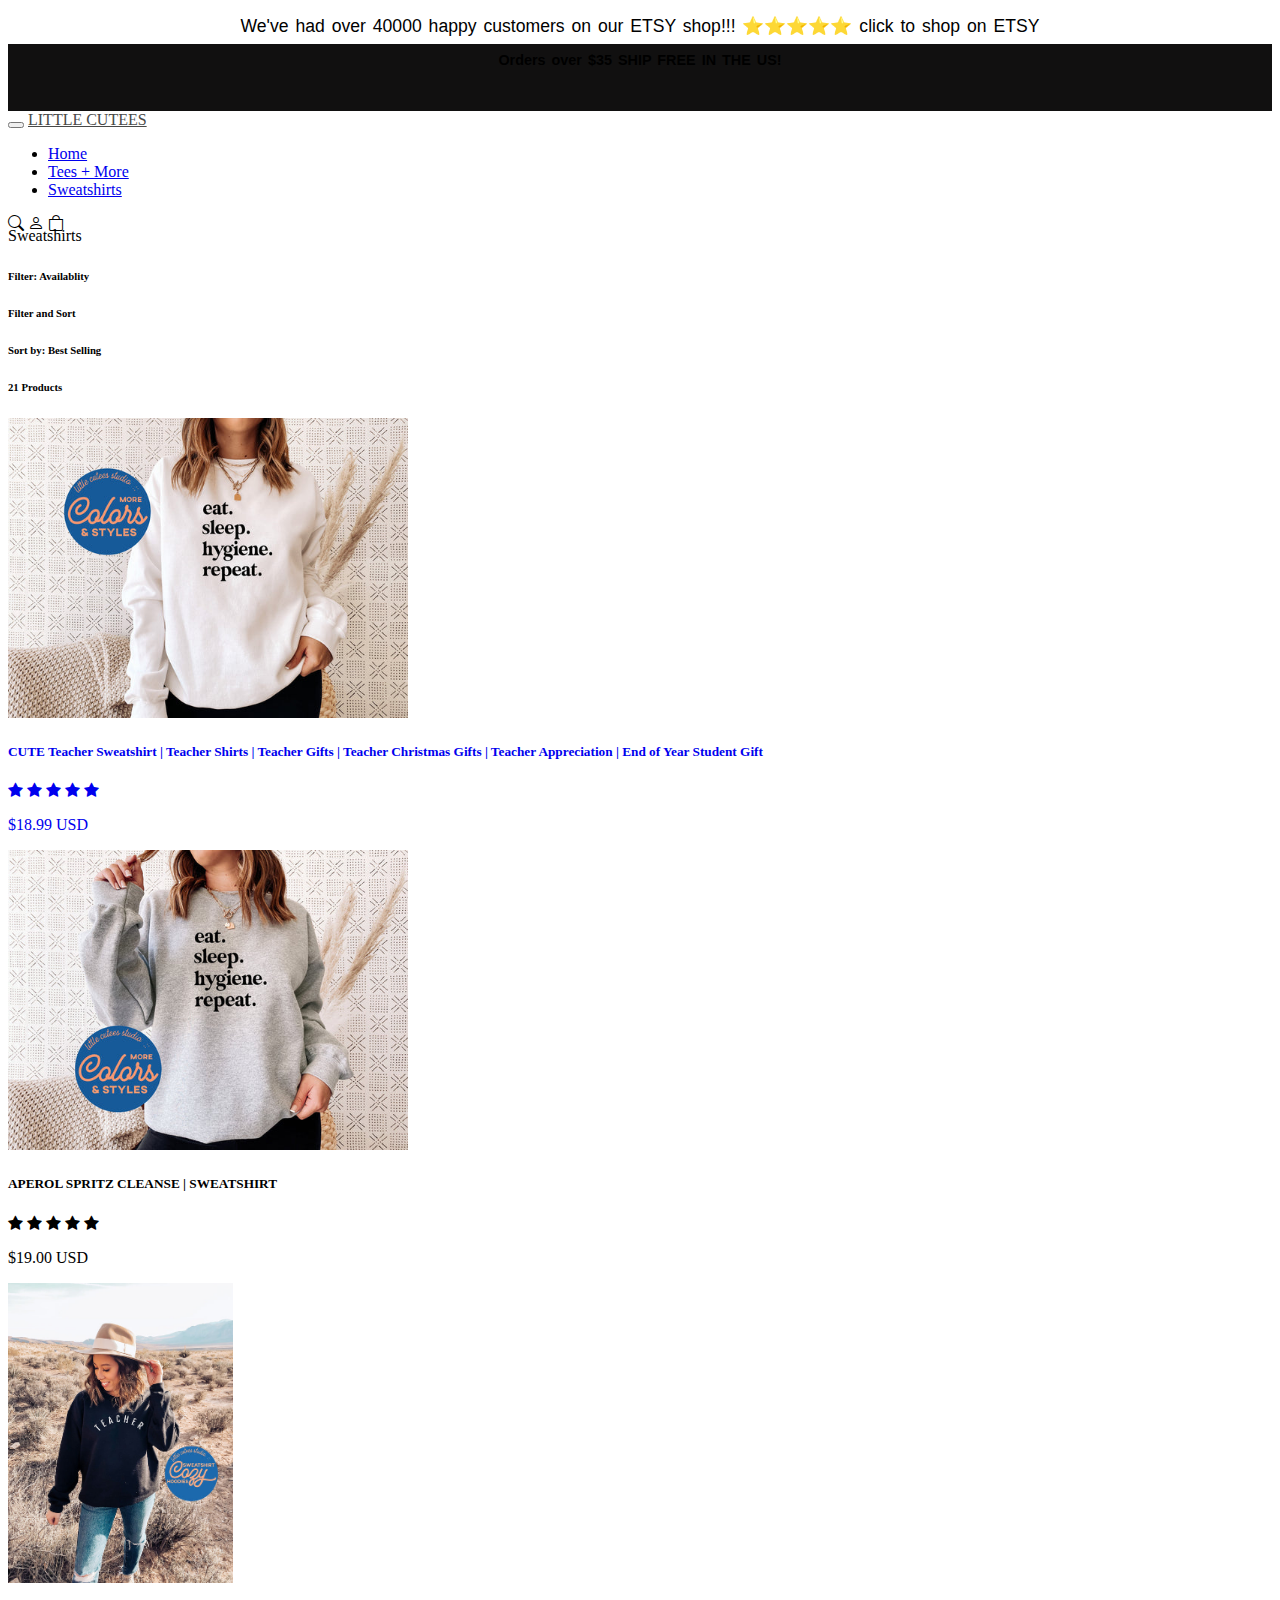
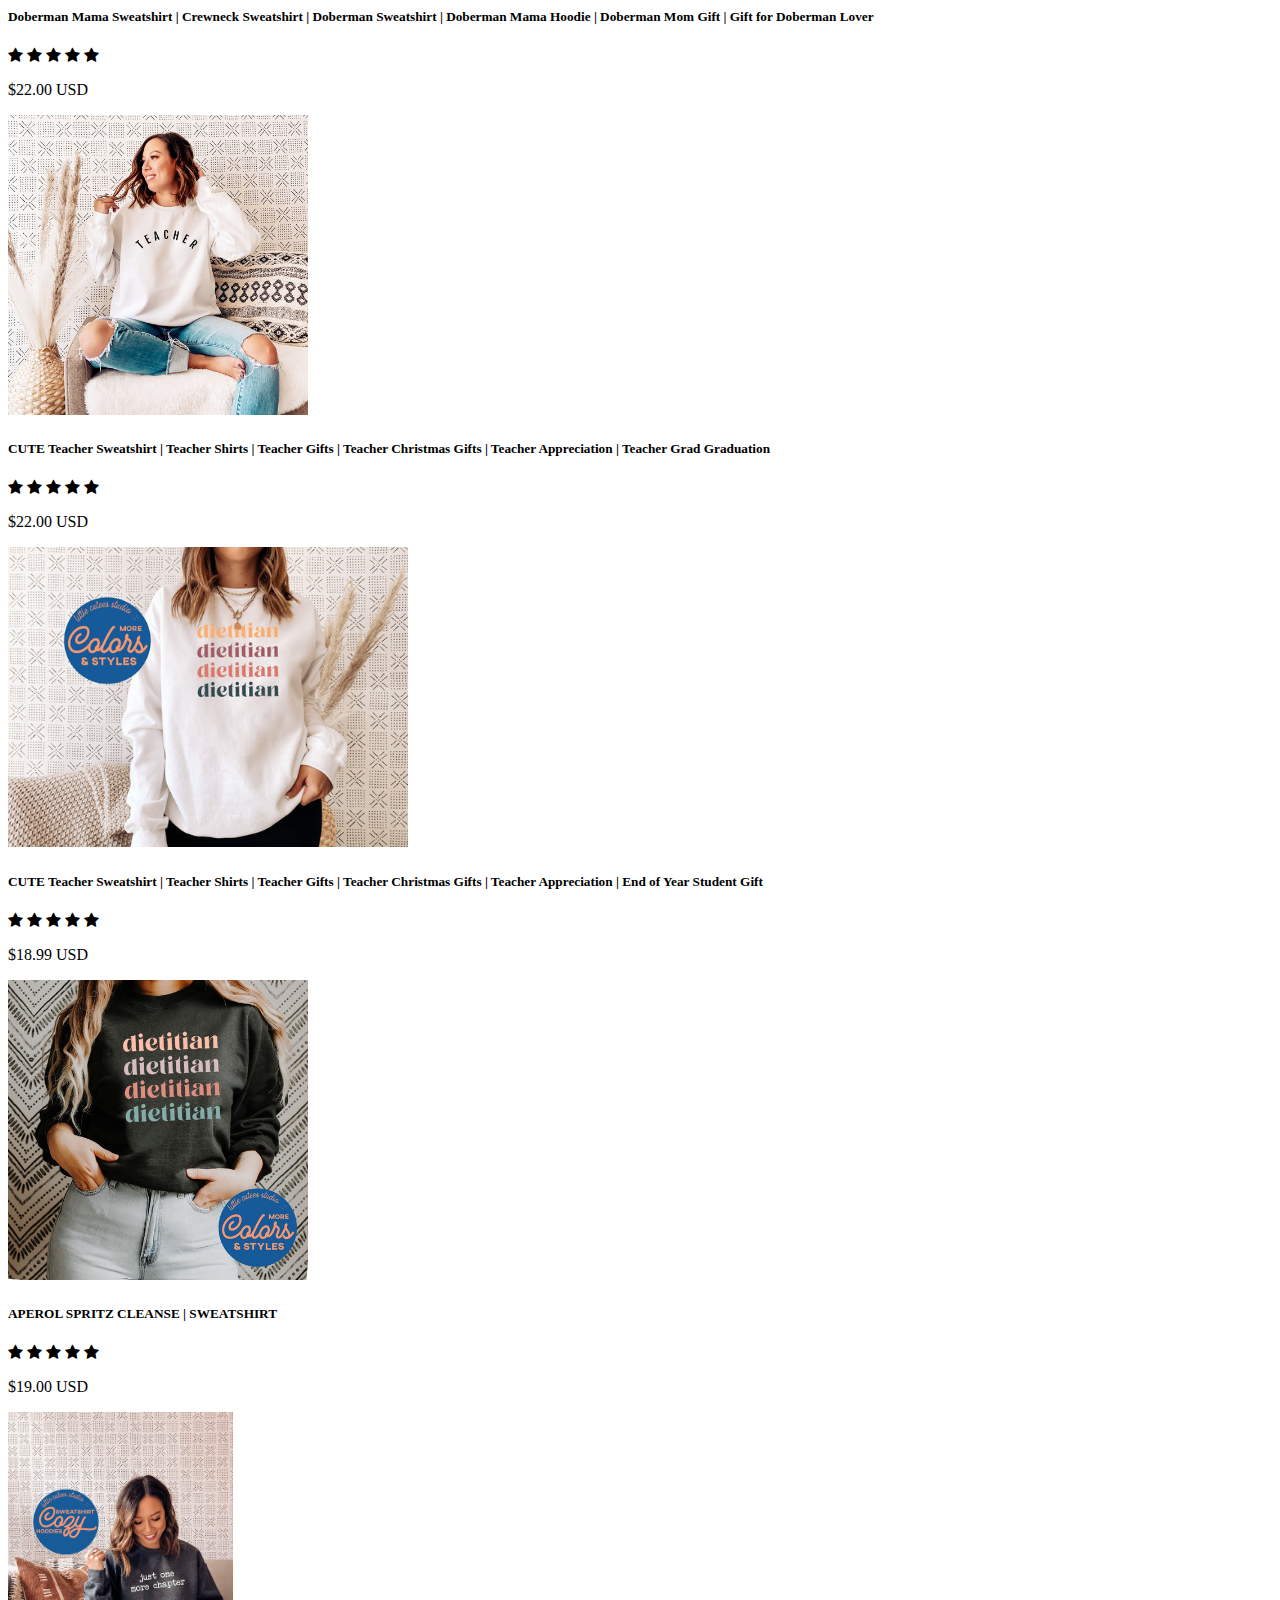
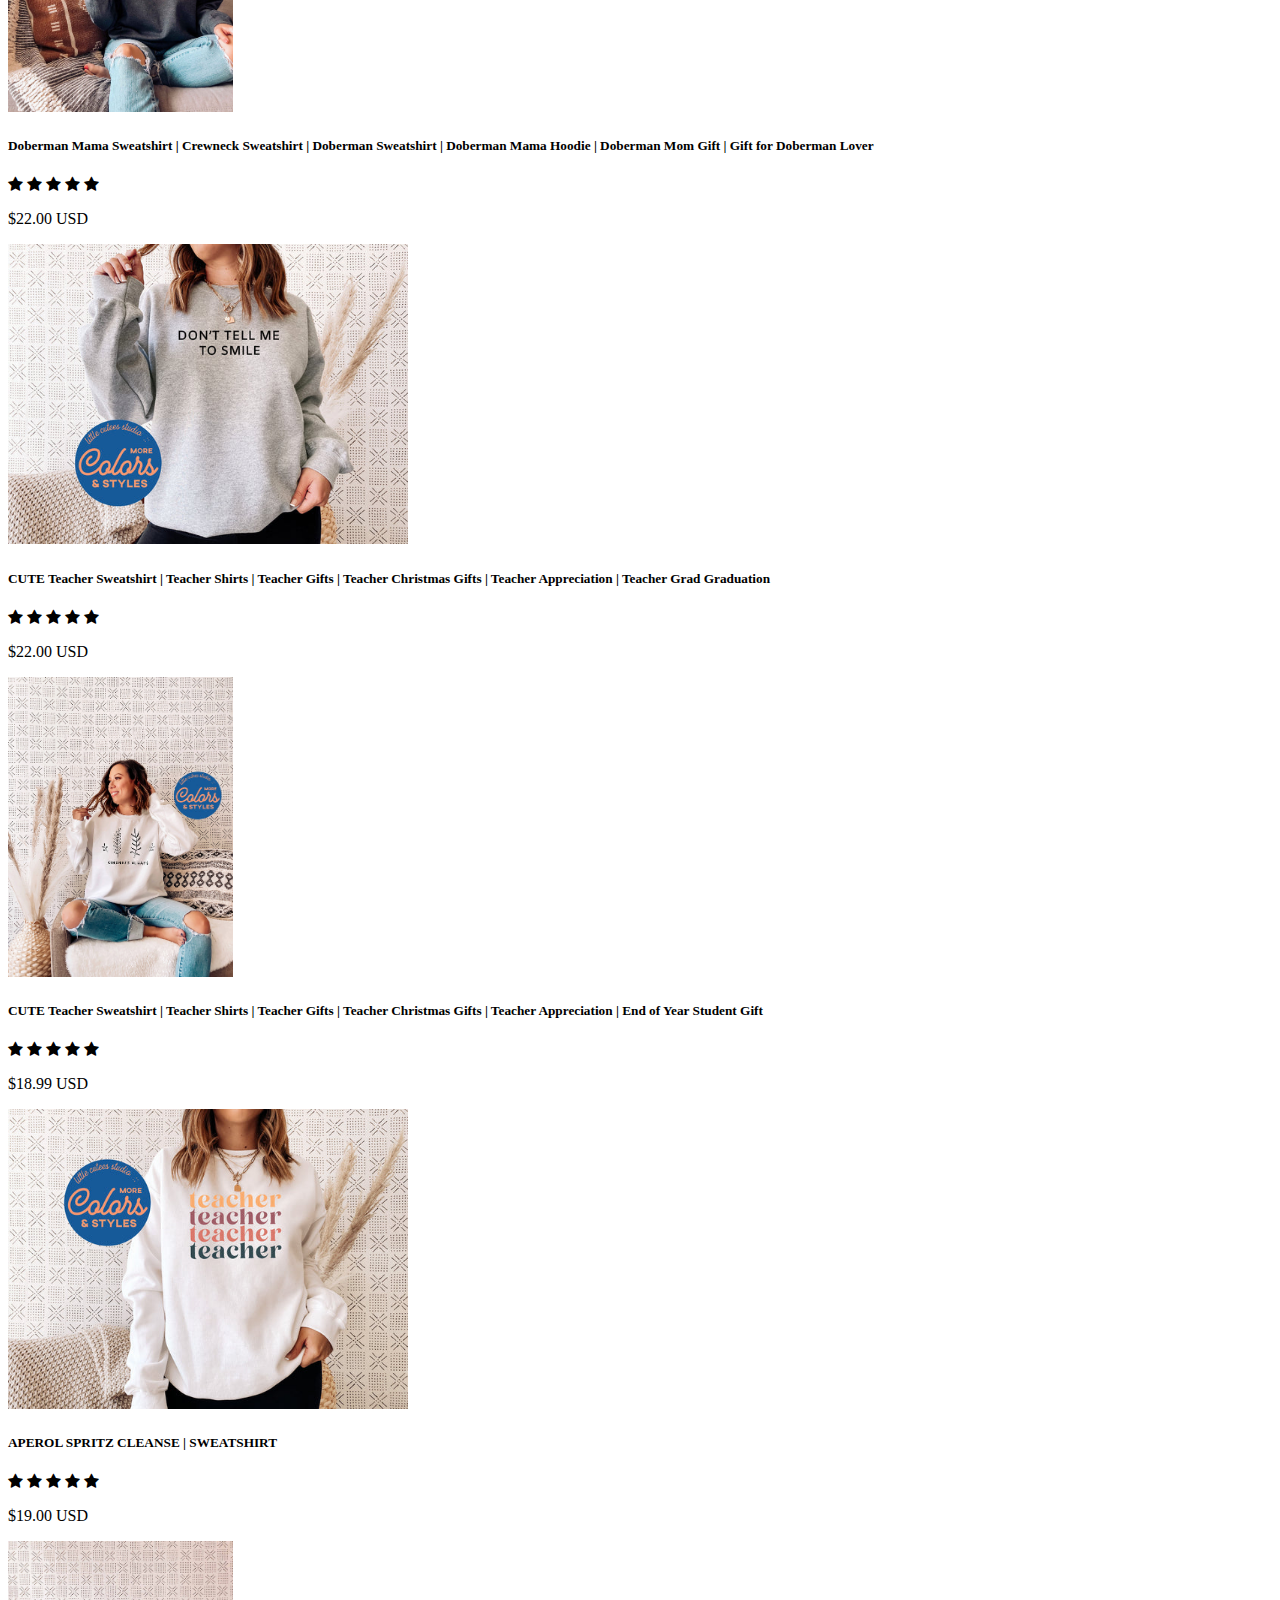
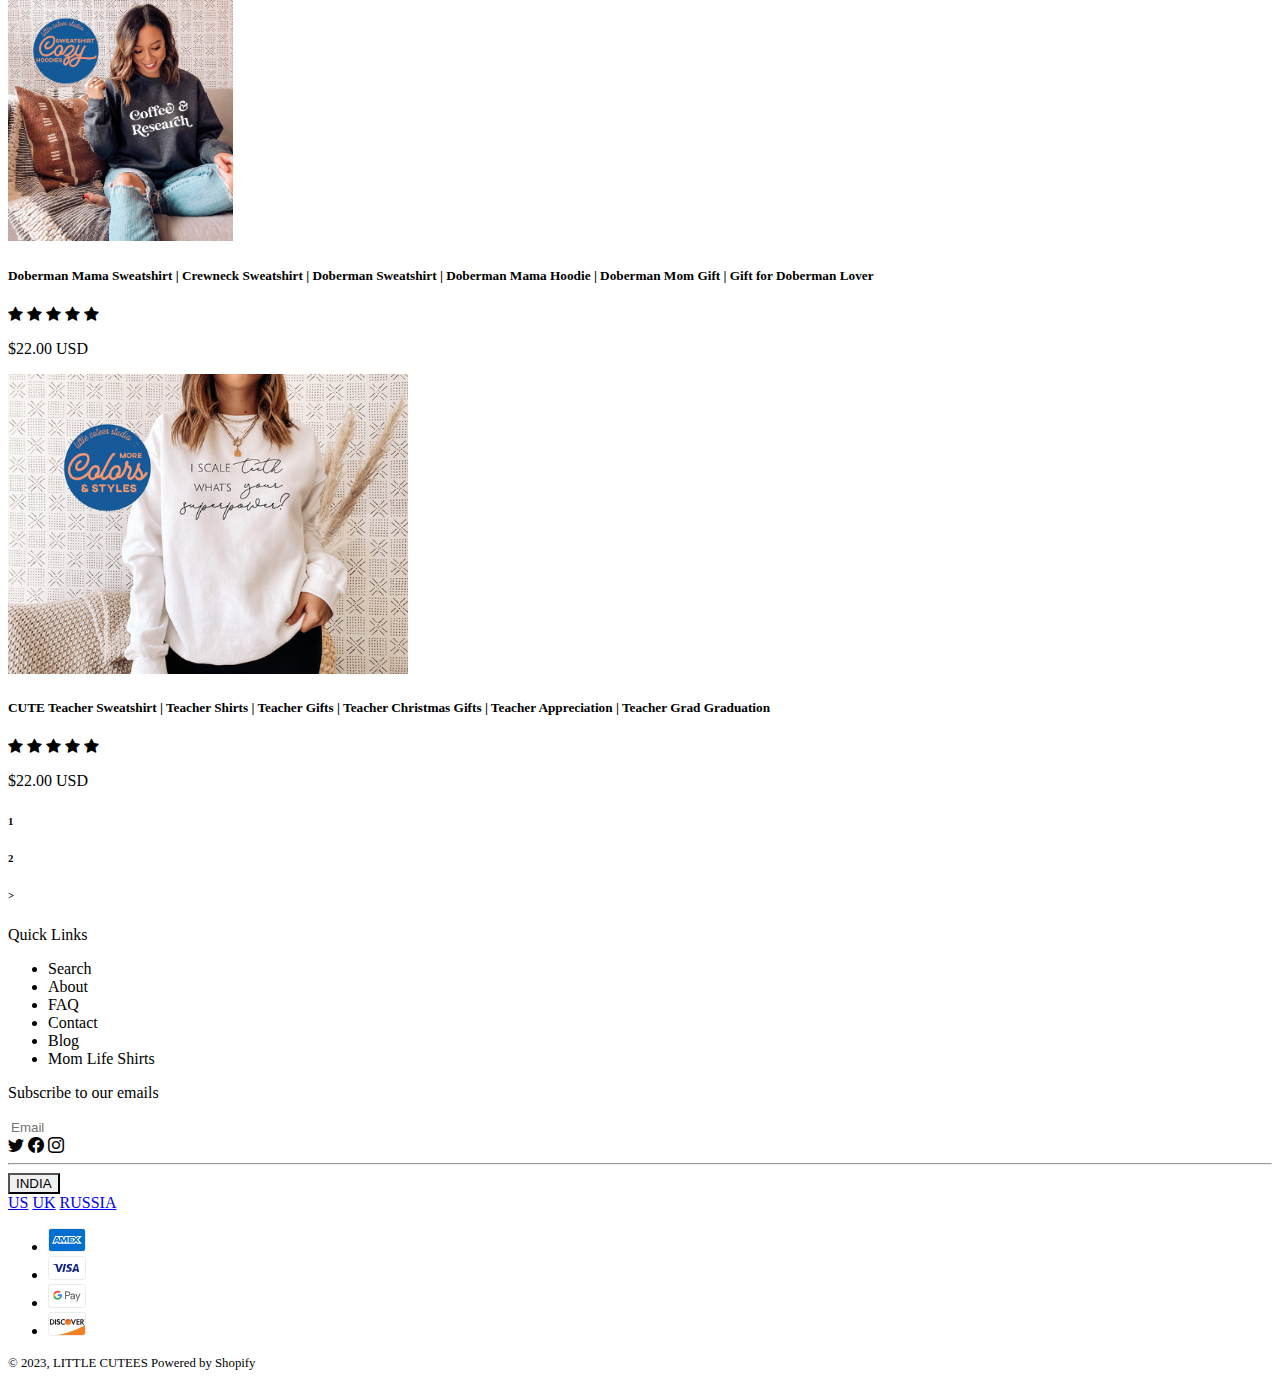
<file: sweatshirts.html>
<!DOCTYPE html>
<html lang="en">
    <head>
        <meta charset="utf-8">
        <meta name="viewport" content="width=device-width, initial-scale=1">
        <title>Sweatshirts | LITTLE CUTEES</title>
        <link href="https://cdn.jsdelivr.net/npm/bootstrap@5.3.2/dist/css/bootstrap.min.css" rel="stylesheet" integrity="sha384-T3c6CoIi6uLrA9TneNEoa7RxnatzjcDSCmG1MXxSR1GAsXEV/Dwwykc2MPK8M2HN" crossorigin="anonymous">
        <link rel="stylesheet" href="https://cdnjs.cloudflare.com/ajax/libs/font-awesome/4.7.0/css/font-awesome.min.css">
        <link rel="stylesheet" href="https://cdn.jsdelivr.net/npm/bootstrap-icons@1.3.0/font/bootstrap-icons.css">
        <link rel="stylesheet" href="style.css">
      </head>
<body>

    <!-- Etsy-banner -->

  <div class="container-fluid bg-black text-white" style="text-align: center; font-size: 1.1rem; font-family: 'Poppins', sans-serif;padding: .6vw; word-spacing: 2px; ">
    <h7>We've had over 40000 happy customers on our ETSY shop!!! ⭐⭐⭐⭐⭐ click to shop on ETSY</h6>
    </div>

    <!-- Shipping-banner -->

    <div class="container-fluid d-flex justify-content-center text-white p-3 d-none d-md-flex" style="height: 6vh; text-align: center; font-size: 1rem; font-family: 'Poppins', sans-serif;padding: .5vw; word-spacing: 2px; align-items: center;background-color: rgb(17, 16, 16); ">
        <h7 style="font-weight: 600; font-size: .9rem;">
            Orders over $35 SHIP FREE IN THE US!</h7>
    </div>

    <!-- Nav-Bar -->

    <div class="container-fluid d-flex border-bottom nav-real">

      <nav class="navbar navbar-expand-lg navbar-light bg-light d-flex justify-content-between navex" style="height: 100px; width: 100%; ">

        <button class="navbar-toggler border-0" type="button" data-bs-toggle="offcanvas" href="#offcanvasExample" role="button" aria-controls="offcanvasExample">
          <span class="navbar-toggler-icon"></span>
        </button>
        <a class="navbar-brand navbrand" href="#" style="font-weight: 500;  color: rgb(72, 73, 72);"><span class="h2" >LITTLE CUTEES </span></a>
       
       
        <div class="collapse navbar-collapse d-flex justify-content-between  d-none d-lg-flex " id="navbarSupportedContent" >
            <div class="nav-1 ">
                <ul class="navbar-nav mr-auto ">
                    <li class="nav-item active">
                      <a class="nav-link" href="/index.html">Home </a>
                    </li>
                    <li class="nav-item">
                      <a class="nav-link" href="#">Tees + More</a>
                    </li>
                    <li class="nav-item">
                        <a class="nav-link" href="/sweatshirts.html">Sweatshirts</a>
                      </li>
                  </ul>
            </div>
          </div>

          <div class="icon fw-bold fs-5 ">
            <i class="bi bi-search classicon" ></i>
            <i class="bi bi-person p-2 classicon"></i>
            <i class="bi bi-bag p-2 classicon"></i>
          </div>
      </nav>
    </div>
    </div>

    <!-- Sweatshirts -->
    <div class="container">
        <p class="py-5 fs-1 fw-bolder">Sweatshirts</p>

    
    </div>

    <!-- filter -->
    <div class="container py-3">
        <div class="row d-flex justify-content-between align-items-center justify-content-sm-between  text-center rowdflex">

            <div class="col-4 d-none  d-md-flex">
                <p><h6>Filter: Availablity </h6></p>
            </div>
            <div class="col-4 d-sm-flex d-md-none">
                <p><h6>Filter and Sort</h6></p>
            </div>
            <div class="col-4 d-none d-md-flex"><h6>Sort by: Best Selling </h6></div>
            <div class="col-4"><h6>21 Products</h6></div>
        </div>
    </div>


    

    <!-- cards -->
      <div class="container d-flex justify-content-between">
        <div class="row row-shirt">
    
          <div class="col-sm-6 col-md-6 col-lg-4 col-xl-3 ">
            <a href="./product.html" style="text-decoration: none;"><div class="card border-0" style="height: 80%;" id="coro-ex">
              <img src="./images/1.1.jpg" class="card-img" alt="..." style="height: 300px">
              <div class="card-body">
                <h5 class="card-title fs-6">CUTE Teacher Sweatshirt | Teacher Shirts | Teacher Gifts | Teacher Christmas Gifts | Teacher Appreciation | End of Year Student Gift</h5>
                <p class="card-text">
                  <span class="fa fa-star checked"></span>
                  <span class="fa fa-star checked"></span>
                  <span class="fa fa-star checked"></span>
                  <span class="fa fa-star"></span>
                  <span class="fa fa-star"></span>
                </p>
                <p>$18.99 USD</p>
              </div>
            </div>
        </a>
          </div>
    
          <div class="col-sm-6 col-md-6 col-lg-4 col-xl-3">
            <div class="card border-0" style="height: 80%;">
              <img src="./images/1.2.jpg" class="card-img" alt="..." style="height: 300px">
              <div class="card-body">
                <h5 class="card-title fs-6">APEROL SPRITZ CLEANSE | SWEATSHIRT</h5>
                <p class="card-text">
                  <span class="fa fa-star checked"></span>
                  <span class="fa fa-star checked"></span>
                  <span class="fa fa-star checked"></span>
                  <span class="fa fa-star"></span>
                  <span class="fa fa-star"></span>
                </p>
                <p>$19.00 USD</p>
              </div>
            </div>
          </div>
    
          <div class="col-sm-6 col-md-6 col-lg-4 col-xl-3">
            <div class="card border-0" style="height: 80%;">
              <img src="./images/1.3.jpg" class="card-img" alt="..." style="height: 300px">
              <div class="card-body">
                <h5 class="card-title fs-6">Doberman Mama Sweatshirt | Crewneck Sweatshirt | Doberman Sweatshirt | Doberman Mama Hoodie | Doberman Mom Gift | Gift for Doberman Lover</h5>
                <p class="card-text">
                  <span class="fa fa-star checked"></span>
                  <span class="fa fa-star checked"></span>
                  <span class="fa fa-star checked"></span>
                  <span class="fa fa-star"></span>
                  <span class="fa fa-star"></span>
                </p>
                <p>$22.00 USD</p>
              </div>
            </div>
          </div>

          <div class="col-sm-6 col-md-6 col-lg-4 col-xl-3">
            <div class="card border-0" style="height: 80%;">
              <img src="./images/1.4.jpg" class="card-img" alt="..." style="height: 300px">
              <div class="card-body">
                <h5 class="card-title fs-6">CUTE Teacher Sweatshirt | Teacher Shirts | Teacher Gifts | Teacher Christmas Gifts | Teacher Appreciation | Teacher Grad Graduation</h5>
                <p class="card-text">
                  <span class="fa fa-star checked"></span>
                  <span class="fa fa-star checked"></span>
                  <span class="fa fa-star checked"></span>
                  <span class="fa fa-star"></span>
                  <span class="fa fa-star"></span>
                </p>
                <p>$22.00 USD</p>
              </div>
            </div>
          </div>

          <!-- 2 -->

          <div class="col-sm-6 col-md-6 col-lg-4 col-xl-3 ">
            <div class="card border-0" style="height: 80%;" id="coro-ex">
              <img src="./images/1.5.jpg" class="card-img" alt="..." style="height: 300px">
              <div class="card-body">
                <h5 class="card-title fs-6">CUTE Teacher Sweatshirt | Teacher Shirts | Teacher Gifts | Teacher Christmas Gifts | Teacher Appreciation | End of Year Student Gift</h5>
                <p class="card-text">
                  <span class="fa fa-star checked"></span>
                  <span class="fa fa-star checked"></span>
                  <span class="fa fa-star checked"></span>
                  <span class="fa fa-star"></span>
                  <span class="fa fa-star"></span>
                </p>
                <p>$18.99 USD</p>
              </div>
            </div>
          </div>
    
          <div class="col-sm-6 col-md-6 col-lg-4 col-xl-3">
            <div class="card border-0" style="height: 80%;">
              <img src="./images/1.6.jpg" class="card-img" alt="..." style="height: 300px">
              <div class="card-body">
                <h5 class="card-title fs-6">APEROL SPRITZ CLEANSE | SWEATSHIRT</h5>
                <p class="card-text">
                  <span class="fa fa-star checked"></span>
                  <span class="fa fa-star checked"></span>
                  <span class="fa fa-star checked"></span>
                  <span class="fa fa-star"></span>
                  <span class="fa fa-star"></span>
                </p>
                <p>$19.00 USD</p>
              </div>
            </div>
          </div>
    
          <div class="col-sm-6 col-md-6 col-lg-4 col-xl-3">
            <div class="card border-0" style="height: 80%;">
              <img src="./images/1.7.jpg" class="card-img" alt="..." style="height: 300px">
              <div class="card-body">
                <h5 class="card-title fs-6">Doberman Mama Sweatshirt | Crewneck Sweatshirt | Doberman Sweatshirt | Doberman Mama Hoodie | Doberman Mom Gift | Gift for Doberman Lover</h5>
                <p class="card-text">
                  <span class="fa fa-star checked"></span>
                  <span class="fa fa-star checked"></span>
                  <span class="fa fa-star checked"></span>
                  <span class="fa fa-star"></span>
                  <span class="fa fa-star"></span>
                </p>
                <p>$22.00 USD</p>
              </div>
            </div>
          </div>

          <div class="col-sm-6 col-md-6 col-lg-4 col-xl-3">
            <div class="card border-0" style="height: 80%;">
              <img src="./images/1.8.jpg" class="card-img" alt="..." style="height: 300px">
              <div class="card-body">
                <h5 class="card-title fs-6">CUTE Teacher Sweatshirt | Teacher Shirts | Teacher Gifts | Teacher Christmas Gifts | Teacher Appreciation | Teacher Grad Graduation</h5>
                <p class="card-text">
                  <span class="fa fa-star checked"></span>
                  <span class="fa fa-star checked"></span>
                  <span class="fa fa-star checked"></span>
                  <span class="fa fa-star"></span>
                  <span class="fa fa-star"></span>
                </p>
                <p>$22.00 USD</p>
              </div>
            </div>
          </div>

          <div class="col-sm-6 col-md-6 col-lg-4 col-xl-3 ">
            <div class="card border-0" style="height: 80%;" id="coro-ex">
              <img src="./images/1.9.jpg" class="card-img" alt="..." style="height: 300px">
              <div class="card-body">
                <h5 class="card-title fs-6">CUTE Teacher Sweatshirt | Teacher Shirts | Teacher Gifts | Teacher Christmas Gifts | Teacher Appreciation | End of Year Student Gift</h5>
                <p class="card-text">
                  <span class="fa fa-star checked"></span>
                  <span class="fa fa-star checked"></span>
                  <span class="fa fa-star checked"></span>
                  <span class="fa fa-star"></span>
                  <span class="fa fa-star"></span>
                </p>
                <p>$18.99 USD</p>
              </div>
            </div>
          </div>
    
          <div class="col-sm-6 col-md-6 col-lg-4 col-xl-3">
            <div class="card border-0" style="height: 80%;">
              <img src="./images/1.12.jpg" class="card-img" alt="..." style="height: 300px">
              <div class="card-body">
                <h5 class="card-title fs-6">APEROL SPRITZ CLEANSE | SWEATSHIRT</h5>
                <p class="card-text">
                  <span class="fa fa-star checked"></span>
                  <span class="fa fa-star checked"></span>
                  <span class="fa fa-star checked"></span>
                  <span class="fa fa-star"></span>
                  <span class="fa fa-star"></span>
                </p>
                <p>$19.00 USD</p>
              </div>
            </div>
          </div>
    
          <div class="col-sm-6 col-md-6 col-lg-4 col-xl-3">
            <div class="card border-0" style="height: 80%;">
              <img src="./images/1.13.jpg" class="card-img" alt="..." style="height: 300px">
              <div class="card-body">
                <h5 class="card-title fs-6">Doberman Mama Sweatshirt | Crewneck Sweatshirt | Doberman Sweatshirt | Doberman Mama Hoodie | Doberman Mom Gift | Gift for Doberman Lover</h5>
                <p class="card-text">
                  <span class="fa fa-star checked"></span>
                  <span class="fa fa-star checked"></span>
                  <span class="fa fa-star checked"></span>
                  <span class="fa fa-star"></span>
                  <span class="fa fa-star"></span>
                </p>
                <p>$22.00 USD</p>
              </div>
            </div>
          </div>

          <div class="col-sm-6 col-md-6 col-lg-4 col-xl-3">
            <div class="card border-0" style="height: 80%;">
              <img src="./images/1.14.jpg" class="card-img" alt="..." style="height: 300px">
              <div class="card-body">
                <h5 class="card-title fs-6">CUTE Teacher Sweatshirt | Teacher Shirts | Teacher Gifts | Teacher Christmas Gifts | Teacher Appreciation | Teacher Grad Graduation</h5>
                <p class="card-text">
                  <span class="fa fa-star checked"></span>
                  <span class="fa fa-star checked"></span>
                  <span class="fa fa-star checked"></span>
                  <span class="fa fa-star"></span>
                  <span class="fa fa-star"></span>
                </p>
                <p>$22.00 USD</p>
              </div>
            </div>
          </div>
    
        </div>
      </div>


      <div class="container my-3">
        <div class="row ">
            <div class="d-flex justify-content-center ">
            <h6 class="px-3">1</h6>
            <h6 class="px-3">2</h6>
            <h6>></h6>
            </div>
        </div>
        
      </div>


      <!-- footer -->

      <div class="container-fluid bg-dark " style="height: 100%;"> 
        <div class="row">
          <div class="row"><p class="text-center text-white py-3">Quick Links</p></div>
      
          <div class="row w-100">
            <div class="col-12 w-100">
      
              <ul class="list-group-horizontal d-md-flex  justify-content-center text-white">
                <li class="list-group-item me-3">Search</li>
                <li class="list-group-item me-3">About</li>
                <li class="list-group-item me-3">FAQ</li>
                <li class="list-group-item me-3">Contact</li>
                <li class="list-group-item me-3">Blog</li>
                <li class="list-group-item me-3">Mom Life Shirts</li>
              </ul>
            </div>
            
          </div>
          <div class="row">
            <div class="col-12 text-md-start text-sm-center text-white cclass fw-bold">
              <p>Subscribe to our emails</p>
            </div>
          </div>
      
          <div class="row">
            <div class="col-sm-12 col-md-12 col-lg-6 col-xl-6 " >
              <form>
                <div class="form-group mb-2 d-flex justify-content-md-start  justify-content-sm-center bclass">
                  <input type="email" class="form-control  bg-dark text-white" id="exampleInputEmail1" aria-describedby="emailHelp" placeholder="Email" style="height: 100%; background-color: dark;border: 1px solid white; border-radius: 0cm;color: white; width: 27%;">
                </div>
              </form>
            </div>
            <div class="col-sm-12 col-md-12 col-lg-6 col-xl-6  d-flex justify-content-md-end  justify-content-sm-center dclass my-sm-4 my-md-0 ">
              <div class="icon fw-bold fs-5 text-end text-white d-md  ">
                <i class="bi bi-twitter " ></i>
                <i class="bi bi-facebook p-2"></i>
                <i class="bi bi-instagram p-2"></i>
              </div>
            </div>
        </div>
        </div>
      </div>
      
      <hr class="m-0">
      <div class="container-fluid bg-dark w-100">
      
        <!-- inside  -->
        <div class="row">
          <!-- col-1 -->
          <div class="col-md-6 col-sm-12 my-2 ">
      
            <div class="dropdown text-white">
              <button class="btn btn-secondary dropdown-toggle bg-dark border-1 text-white" type="button" id="dropdownMenuButton" data-toggle="dropdown" aria-haspopup="true" aria-expanded="false" style="border-radius: 0px;">
                INDIA
              </button>
              <div class="dropdown-menu" aria-labelledby="dropdownMenuButton">
                <a class="dropdown-item text-white" href="#">US</a>
                <a class="dropdown-item text-white" href="#">UK</a>
                <a class="dropdown-item" href="#">RUSSIA</a>
              </div>
            </div>
          </div>
          <!-- col-1 -->
          <div class="ccol-md-6 col-sm-12 my-2">
            <ul class="list-group-horizontal d-flex justify-content-lg-end justify-content-sm-center justify-content-md-end fclass ">
              <li class="list-group-item"><svg class="icon icon--full-color mx-2" xmlns="http://www.w3.org/2000/svg" role="img" viewBox="0 0 38 24" width="38" height="24" aria-labelledby="pi-american_express"><title id="pi-american_express">American Express</title><g fill="none"><path fill="#000" d="M35,0 L3,0 C1.3,0 0,1.3 0,3 L0,21 C0,22.7 1.4,24 3,24 L35,24 C36.7,24 38,22.7 38,21 L38,3 C38,1.3 36.6,0 35,0 Z" opacity=".07"></path><path fill="#006FCF" d="M35,1 C36.1,1 37,1.9 37,3 L37,21 C37,22.1 36.1,23 35,23 L3,23 C1.9,23 1,22.1 1,21 L1,3 C1,1.9 1.9,1 3,1 L35,1"></path><path fill="#FFF" d="M8.971,10.268 L9.745,12.144 L8.203,12.144 L8.971,10.268 Z M25.046,10.346 L22.069,10.346 L22.069,11.173 L24.998,11.173 L24.998,12.412 L22.075,12.412 L22.075,13.334 L25.052,13.334 L25.052,14.073 L27.129,11.828 L25.052,9.488 L25.046,10.346 L25.046,10.346 Z M10.983,8.006 L14.978,8.006 L15.865,9.941 L16.687,8 L27.057,8 L28.135,9.19 L29.25,8 L34.013,8 L30.494,11.852 L33.977,15.68 L29.143,15.68 L28.065,14.49 L26.94,15.68 L10.03,15.68 L9.536,14.49 L8.406,14.49 L7.911,15.68 L4,15.68 L7.286,8 L10.716,8 L10.983,8.006 Z M19.646,9.084 L17.407,9.084 L15.907,12.62 L14.282,9.084 L12.06,9.084 L12.06,13.894 L10,9.084 L8.007,9.084 L5.625,14.596 L7.18,14.596 L7.674,13.406 L10.27,13.406 L10.764,14.596 L13.484,14.596 L13.484,10.661 L15.235,14.602 L16.425,14.602 L18.165,10.673 L18.165,14.603 L19.623,14.603 L19.647,9.083 L19.646,9.084 Z M28.986,11.852 L31.517,9.084 L29.695,9.084 L28.094,10.81 L26.546,9.084 L20.652,9.084 L20.652,14.602 L26.462,14.602 L28.076,12.864 L29.624,14.602 L31.499,14.602 L28.987,11.852 L28.986,11.852 Z"></path></g></svg></li>
              <li class="list-group-item"><svg class="icon icon--full-color mx-2" viewBox="0 0 38 24" xmlns="http://www.w3.org/2000/svg" role="img" width="38" height="24" aria-labelledby="pi-visa"><title id="pi-visa">Visa</title><path opacity=".07" d="M35 0H3C1.3 0 0 1.3 0 3v18c0 1.7 1.4 3 3 3h32c1.7 0 3-1.3 3-3V3c0-1.7-1.4-3-3-3z"></path><path fill="#fff" d="M35 1c1.1 0 2 .9 2 2v18c0 1.1-.9 2-2 2H3c-1.1 0-2-.9-2-2V3c0-1.1.9-2 2-2h32"></path><path d="M28.3 10.1H28c-.4 1-.7 1.5-1 3h1.9c-.3-1.5-.3-2.2-.6-3zm2.9 5.9h-1.7c-.1 0-.1 0-.2-.1l-.2-.9-.1-.2h-2.4c-.1 0-.2 0-.2.2l-.3.9c0 .1-.1.1-.1.1h-2.1l.2-.5L27 8.7c0-.5.3-.7.8-.7h1.5c.1 0 .2 0 .2.2l1.4 6.5c.1.4.2.7.2 1.1.1.1.1.1.1.2zm-13.4-.3l.4-1.8c.1 0 .2.1.2.1.7.3 1.4.5 2.1.4.2 0 .5-.1.7-.2.5-.2.5-.7.1-1.1-.2-.2-.5-.3-.8-.5-.4-.2-.8-.4-1.1-.7-1.2-1-.8-2.4-.1-3.1.6-.4.9-.8 1.7-.8 1.2 0 2.5 0 3.1.2h.1c-.1.6-.2 1.1-.4 1.7-.5-.2-1-.4-1.5-.4-.3 0-.6 0-.9.1-.2 0-.3.1-.4.2-.2.2-.2.5 0 .7l.5.4c.4.2.8.4 1.1.6.5.3 1 .8 1.1 1.4.2.9-.1 1.7-.9 2.3-.5.4-.7.6-1.4.6-1.4 0-2.5.1-3.4-.2-.1.2-.1.2-.2.1zm-3.5.3c.1-.7.1-.7.2-1 .5-2.2 1-4.5 1.4-6.7.1-.2.1-.3.3-.3H18c-.2 1.2-.4 2.1-.7 3.2-.3 1.5-.6 3-1 4.5 0 .2-.1.2-.3.2M5 8.2c0-.1.2-.2.3-.2h3.4c.5 0 .9.3 1 .8l.9 4.4c0 .1 0 .1.1.2 0-.1.1-.1.1-.1l2.1-5.1c-.1-.1 0-.2.1-.2h2.1c0 .1 0 .1-.1.2l-3.1 7.3c-.1.2-.1.3-.2.4-.1.1-.3 0-.5 0H9.7c-.1 0-.2 0-.2-.2L7.9 9.5c-.2-.2-.5-.5-.9-.6-.6-.3-1.7-.5-1.9-.5L5 8.2z" fill="#142688"></path></svg></li>
              <li class="list-group-item"><svg class="icon icon--full-color mx-2" xmlns="http://www.w3.org/2000/svg" role="img" viewBox="0 0 38 24" width="38" height="24" aria-labelledby="pi-google_pay"><title id="pi-google_pay">Google Pay</title><path d="M35 0H3C1.3 0 0 1.3 0 3v18c0 1.7 1.4 3 3 3h32c1.7 0 3-1.3 3-3V3c0-1.7-1.4-3-3-3z" fill="#000" opacity=".07"></path><path d="M35 1c1.1 0 2 .9 2 2v18c0 1.1-.9 2-2 2H3c-1.1 0-2-.9-2-2V3c0-1.1.9-2 2-2h32" fill="#FFF"></path><path d="M18.093 11.976v3.2h-1.018v-7.9h2.691a2.447 2.447 0 0 1 1.747.692 2.28 2.28 0 0 1 .11 3.224l-.11.116c-.47.447-1.098.69-1.747.674l-1.673-.006zm0-3.732v2.788h1.698c.377.012.741-.135 1.005-.404a1.391 1.391 0 0 0-1.005-2.354l-1.698-.03zm6.484 1.348c.65-.03 1.286.188 1.778.613.445.43.682 1.03.65 1.649v3.334h-.969v-.766h-.049a1.93 1.93 0 0 1-1.673.931 2.17 2.17 0 0 1-1.496-.533 1.667 1.667 0 0 1-.613-1.324 1.606 1.606 0 0 1 .613-1.336 2.746 2.746 0 0 1 1.698-.515c.517-.02 1.03.093 1.49.331v-.208a1.134 1.134 0 0 0-.417-.901 1.416 1.416 0 0 0-.98-.368 1.545 1.545 0 0 0-1.319.717l-.895-.564a2.488 2.488 0 0 1 2.182-1.06zM23.29 13.52a.79.79 0 0 0 .337.662c.223.176.5.269.785.263.429-.001.84-.17 1.146-.472.305-.286.478-.685.478-1.103a2.047 2.047 0 0 0-1.324-.374 1.716 1.716 0 0 0-1.03.294.883.883 0 0 0-.392.73zm9.286-3.75l-3.39 7.79h-1.048l1.281-2.728-2.224-5.062h1.103l1.612 3.885 1.569-3.885h1.097z" fill="#5F6368"></path><path d="M13.986 11.284c0-.308-.024-.616-.073-.92h-4.29v1.747h2.451a2.096 2.096 0 0 1-.9 1.373v1.134h1.464a4.433 4.433 0 0 0 1.348-3.334z" fill="#4285F4"></path><path d="M9.629 15.721a4.352 4.352 0 0 0 3.01-1.097l-1.466-1.14a2.752 2.752 0 0 1-4.094-1.44H5.577v1.17a4.53 4.53 0 0 0 4.052 2.507z" fill="#34A853"></path><path d="M7.079 12.05a2.709 2.709 0 0 1 0-1.735v-1.17H5.577a4.505 4.505 0 0 0 0 4.075l1.502-1.17z" fill="#FBBC04"></path><path d="M9.629 8.44a2.452 2.452 0 0 1 1.74.68l1.3-1.293a4.37 4.37 0 0 0-3.065-1.183 4.53 4.53 0 0 0-4.027 2.5l1.502 1.171a2.715 2.715 0 0 1 2.55-1.875z" fill="#EA4335"></path></svg></li>
              <li class="list-group-item"><svg class="icon icon--full-color mx-2" viewBox="0 0 38 24" width="38" height="24" role="img" aria-labelledby="pi-discover" fill="none" xmlns="http://www.w3.org/2000/svg"><title id="pi-discover">Discover</title><path fill="#000" opacity=".07" d="M35 0H3C1.3 0 0 1.3 0 3v18c0 1.7 1.4 3 3 3h32c1.7 0 3-1.3 3-3V3c0-1.7-1.4-3-3-3z"></path><path d="M35 1c1.1 0 2 .9 2 2v18c0 1.1-.9 2-2 2H3c-1.1 0-2-.9-2-2V3c0-1.1.9-2 2-2h32z" fill="#fff"></path><path d="M3.57 7.16H2v5.5h1.57c.83 0 1.43-.2 1.96-.63.63-.52 1-1.3 1-2.11-.01-1.63-1.22-2.76-2.96-2.76zm1.26 4.14c-.34.3-.77.44-1.47.44h-.29V8.1h.29c.69 0 1.11.12 1.47.44.37.33.59.84.59 1.37 0 .53-.22 1.06-.59 1.39zm2.19-4.14h1.07v5.5H7.02v-5.5zm3.69 2.11c-.64-.24-.83-.4-.83-.69 0-.35.34-.61.8-.61.32 0 .59.13.86.45l.56-.73c-.46-.4-1.01-.61-1.62-.61-.97 0-1.72.68-1.72 1.58 0 .76.35 1.15 1.35 1.51.42.15.63.25.74.31.21.14.32.34.32.57 0 .45-.35.78-.83.78-.51 0-.92-.26-1.17-.73l-.69.67c.49.73 1.09 1.05 1.9 1.05 1.11 0 1.9-.74 1.9-1.81.02-.89-.35-1.29-1.57-1.74zm1.92.65c0 1.62 1.27 2.87 2.9 2.87.46 0 .86-.09 1.34-.32v-1.26c-.43.43-.81.6-1.29.6-1.08 0-1.85-.78-1.85-1.9 0-1.06.79-1.89 1.8-1.89.51 0 .9.18 1.34.62V7.38c-.47-.24-.86-.34-1.32-.34-1.61 0-2.92 1.28-2.92 2.88zm12.76.94l-1.47-3.7h-1.17l2.33 5.64h.58l2.37-5.64h-1.16l-1.48 3.7zm3.13 1.8h3.04v-.93h-1.97v-1.48h1.9v-.93h-1.9V8.1h1.97v-.94h-3.04v5.5zm7.29-3.87c0-1.03-.71-1.62-1.95-1.62h-1.59v5.5h1.07v-2.21h.14l1.48 2.21h1.32l-1.73-2.32c.81-.17 1.26-.72 1.26-1.56zm-2.16.91h-.31V8.03h.33c.67 0 1.03.28 1.03.82 0 .55-.36.85-1.05.85z" fill="#231F20"></path><path d="M20.16 12.86a2.931 2.931 0 100-5.862 2.931 2.931 0 000 5.862z" fill="url(#pi-paint0_linear)"></path><path opacity=".65" d="M20.16 12.86a2.931 2.931 0 100-5.862 2.931 2.931 0 000 5.862z" fill="url(#pi-paint1_linear)"></path><path d="M36.57 7.506c0-.1-.07-.15-.18-.15h-.16v.48h.12v-.19l.14.19h.14l-.16-.2c.06-.01.1-.06.1-.13zm-.2.07h-.02v-.13h.02c.06 0 .09.02.09.06 0 .05-.03.07-.09.07z" fill="#231F20"></path><path d="M36.41 7.176c-.23 0-.42.19-.42.42 0 .23.19.42.42.42.23 0 .42-.19.42-.42 0-.23-.19-.42-.42-.42zm0 .77c-.18 0-.34-.15-.34-.35 0-.19.15-.35.34-.35.18 0 .33.16.33.35 0 .19-.15.35-.33.35z" fill="#231F20"></path><path d="M37 12.984S27.09 19.873 8.976 23h26.023a2 2 0 002-1.984l.024-3.02L37 12.985z" fill="#F48120"></path><defs><linearGradient id="pi-paint0_linear" x1="21.657" y1="12.275" x2="19.632" y2="9.104" gradientUnits="userSpaceOnUse"><stop stop-color="#F89F20"></stop><stop offset=".25" stop-color="#F79A20"></stop><stop offset=".533" stop-color="#F68D20"></stop><stop offset=".62" stop-color="#F58720"></stop><stop offset=".723" stop-color="#F48120"></stop><stop offset="1" stop-color="#F37521"></stop></linearGradient><linearGradient id="pi-paint1_linear" x1="21.338" y1="12.232" x2="18.378" y2="6.446" gradientUnits="userSpaceOnUse"><stop stop-color="#F58720"></stop><stop offset=".359" stop-color="#E16F27"></stop><stop offset=".703" stop-color="#D4602C"></stop><stop offset=".982" stop-color="#D05B2E"></stop></linearGradient></defs></svg></li>
            </ul>
            <p class="text-white d-flex fclass  justify-content-lg-end justify-content-sm-center justify-content-md-end " style="font-size: .8rem;">© 2023, LITTLE CUTEES Powered by Shopify</p>
          </div>
        </div>
      </div>
      
      <script src="https://cdn.jsdelivr.net/npm/@popperjs/core@2.11.8/dist/umd/popper.min.js" integrity="sha384-I7E8VVD/ismYTF4hNIPjVp/Zjvgyol6VFvRkX/vR+Vc4jQkC+hVqc2pM8ODewa9r" crossorigin="anonymous"></script>
          <script src="https://cdn.jsdelivr.net/npm/bootstrap@5.3.2/dist/js/bootstrap.min.js" integrity="sha384-BBtl+eGJRgqQAUMxJ7pMwbEyER4l1g+O15P+16Ep7Q9Q+zqX6gSbd85u4mG4QzX+" crossorigin="anonymous"></script>

    
</body>
</html>
</file>
<file: style.css>
.search
{
    
    width: 100%;

    position: absolute;
    align-items: center;
    fill: white;
    background-color: rgb(243, 242, 242);
    border-bottom: 2px solid #304fb8;
    z-index: 3;
}
.search input
{
    display: flex;
justify-content: center;
align-items: center;
margin-left: 10%;
width: 50%;
height: 12vh;
border: 0px;
background-color: #5f6368;
}
.search *
{
    font-size: 20px;
    fill: #5f6368;
    background-color: rgb(243, 242, 242);
}
@media (max-width: 1360px){
    iframe
    {
        height: 760px;
    }
    
    
}
@media (max-width: 1360px){
    iframe
    {
        height: 760px;
    }
    
    
}
/* Extra small devices (phones, 600px and down) */
@media only screen and (max-width: 600px)
 {
    iframe
    {
        height: 200px;
    }
    .cclass
    {
        text-align: center;
    }
    .bclass
    {
        display: flex;
        justify-content: center;
    }
 }
/* Small devices (portrait tablets and large phones, 600px and up) */
@media only screen and (min-width: 600px) {
    iframe
    {
        height: 400px;
    }
    
}
/* Medium devices (landscape tablets, 768px and up) */
@media only screen and (min-width: 768px) {
    iframe
    {
        height: 560px;
    }
    .imgres
    {
        width: 40%;
        padding-left: 5%;
    }

}
/* Large devices (laptops/desktops, 992px and up) */
@media only screen and (min-width: 992px) {
    iframe
    {
        height: 600px;
    }
}
/* Extra large devices (large laptops and desktops, 1200px and up) */
@media only screen and (min-width: 1200px) {
    iframe
    {
        height: 760px;
    }
}
@media only screen and (max-width: 576px) {
    .dclass
    {
    display: flex;
    align-items: center;
    justify-content: center;
    margin:5% 0%;

    }
    .fclass
    {
        display: flex;
    align-items: center;
    justify-content: center;
    }
    .rowdflex
    {
        display: flex;
        justify-content: space-between;
    }
    .row-shirt
    {
        display: grid;
        grid-template-columns: 1fr 1fr;
        
    }
}

@media only screen and (max-width: 360px) 
{

    .navex
    {
        display: flex;
        justify-content: start;
    }
    .h2
    {
        font-size: 14px;
    }
    .classicon
    {
        font-size: 14px;
        padding: 0;
    }
}

@media only screen and (max-width: 768px) 
{

    .spclass
    {
        display: none;
    }
    
}
</file>
